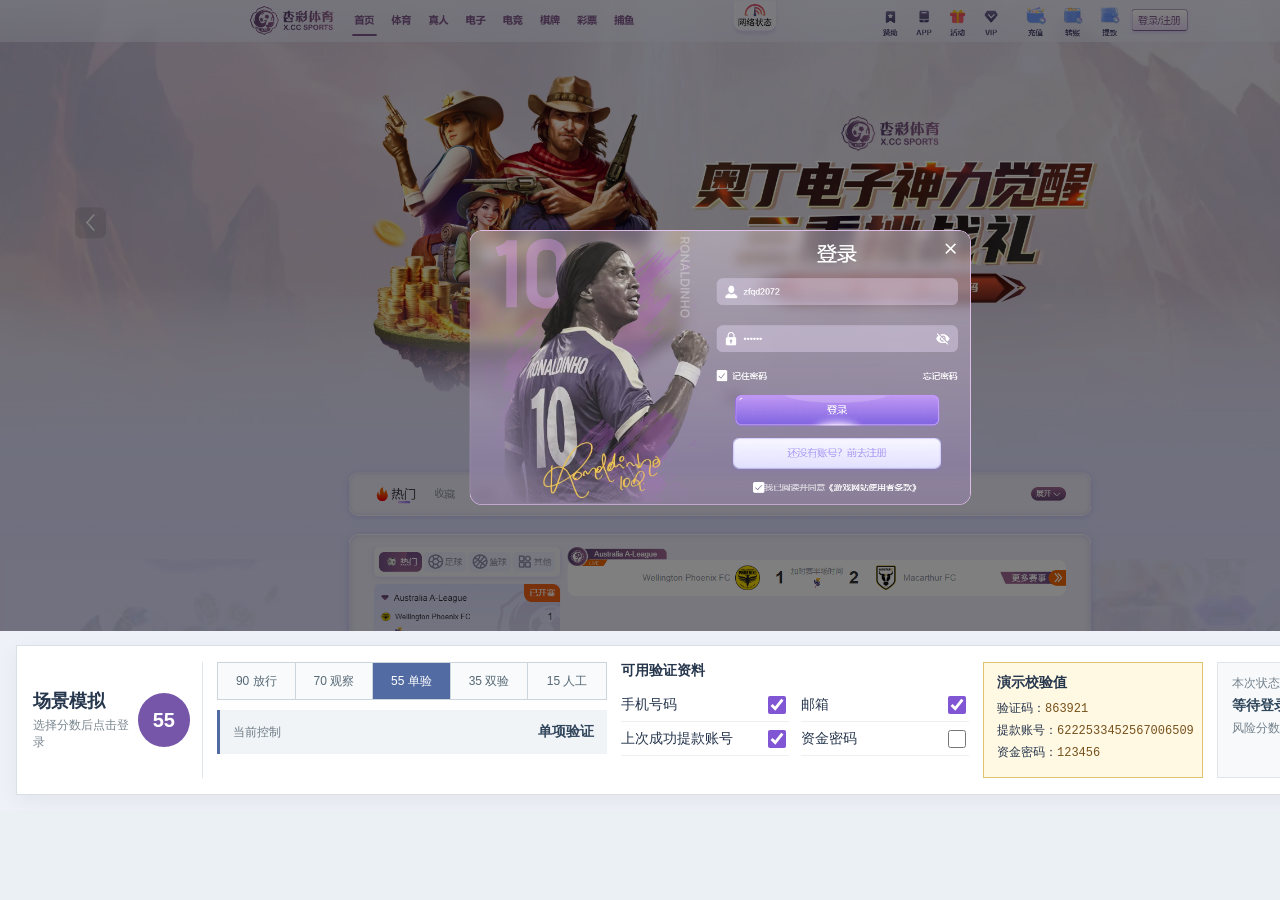
<file: index.html>
<!doctype html>
<html lang="zh-CN">
<head>
  <meta charset="utf-8">
  <meta name="viewport" content="width=device-width, initial-scale=1">
  <meta http-equiv="refresh" content="0; url=cora001.html">
  <title>登录环境风险评分交互原型</title>
  <link rel="stylesheet" href="styles.css">
</head>
<body>
  <header class="topbar">
    <div class="brand-block">
      <div class="brand-mark">杏</div>
      <div>
        <strong>登录环境风险评分</strong>
        <span>前后台交互原型</span>
      </div>
    </div>
    <nav class="view-tabs" aria-label="原型页面">
      <button class="view-tab active" data-view="frontend">前台验证</button>
      <button class="view-tab" data-view="pending">用户账号评分</button>
      <button class="view-tab" data-view="rules">评分规则</button>
    </nav>
    <div class="operator">Cora</div>
  </header>

  <main>
    <section id="frontendView" class="view active">
      <div class="frontend-layout">
        <section class="prototype-stage">
          <div class="site-nav">
            <strong>杏彩体育</strong>
            <span>首页　体育　真人　优惠</span>
          </div>
          <div class="site-content" id="siteContent">
            <div class="login-card" id="loginCard">
              <h2>欢迎登录</h2>
              <label>用户名<input id="username" value="yongson005@as"></label>
              <label>密码<input id="password" type="password" value="123456"></label>
              <button class="primary wide" id="loginBtn">登录</button>
            </div>
            <div class="home-content hidden" id="homeContent">
              <div class="home-heading">欢迎回来</div>
              <div class="home-metrics">
                <div><span>账户余额</span><strong>¥ 28,560.00</strong></div>
                <div><span>可用优惠</span><strong>6 项</strong></div>
                <div><span>站内消息</span><strong>3 条</strong></div>
              </div>
            </div>
          </div>
          <div class="toast hidden" id="toast"></div>
          <div class="modal-mask hidden" id="modalMask">
            <div class="security-modal" id="securityModal" role="dialog" aria-modal="true"></div>
          </div>
        </section>

        <aside class="simulator-panel">
          <div class="panel-title">
            <div>
              <h2>场景模拟</h2>
              <p>选择分数后点击登录</p>
            </div>
            <div class="score-orb" id="scoreOrb">55</div>
          </div>

          <div class="segmented" id="scenarioButtons">
            <button data-score="90">90 放行</button>
            <button data-score="70">70 观察</button>
            <button class="active" data-score="55">55 单验</button>
            <button data-score="35">35 双验</button>
            <button data-score="15">15 人工</button>
          </div>

          <div class="control-summary">
            <span>当前控制</span>
            <strong id="controlAction">单项验证</strong>
          </div>

          <h3>可用验证资料</h3>
          <label class="toggle-row"><span>手机号码</span><input type="checkbox" data-method-toggle="phone" checked></label>
          <label class="toggle-row"><span>邮箱</span><input type="checkbox" data-method-toggle="email" checked></label>
          <label class="toggle-row"><span>上次成功提款账号</span><input type="checkbox" data-method-toggle="withdraw" checked></label>
          <label class="toggle-row"><span>资金密码</span><input type="checkbox" data-method-toggle="fund"></label>

          <div class="demo-values">
            <h3>演示校验值</h3>
            <p>验证码：<code>863921</code></p>
            <p>提款账号：<code>6222533452567006509</code></p>
            <p>资金密码：<code>123456</code></p>
          </div>

          <div class="state-log">
            <span>本次状态</span>
            <strong id="frontState">等待登录</strong>
            <small id="frontStateDetail">风险分数将在登录时生效</small>
          </div>
        </aside>
      </div>
    </section>

    <section id="rulesView" class="view backend-view">
      <div class="page-header">
        <div>
          <h1>登录环境风险评分规则</h1>
          <p>总分从100分开始扣减，累计扣分达到100分后停止，最低为0分</p>
        </div>
        <button class="admin-btn" id="addRuleBtn">＋ 新增规则</button>
      </div>

      <div class="filter-bar">
        <label>规则分类<select id="ruleCategoryFilter"><option value="all">全部</option><option>环境变化</option><option>风险关联</option><option>行为风险</option></select></label>
        <label>状态<select><option>启用</option><option>停用</option></select></label>
        <button class="admin-btn secondary" id="ruleSearchBtn">查询</button>
        <button class="link-btn" id="ruleResetBtn">重置</button>
      </div>

      <div class="table-wrap">
        <table class="admin-table">
          <thead><tr><th>ID</th><th>分类</th><th>判断条件</th><th>扣分</th><th>累计方式</th><th>说明</th><th>状态</th><th>操作</th></tr></thead>
          <tbody id="ruleTableBody"></tbody>
        </table>
      </div>

      <section class="control-section">
        <div class="section-heading">
          <div><h2>风险分数控制区间</h2><p>最终分数只决定验证强度</p></div>
          <button class="admin-btn secondary" id="editBandsBtn">修改区间</button>
        </div>
        <div class="band-grid" id="bandGrid"></div>
      </section>
    </section>

    <section id="pendingView" class="view account-score-view">
      <div class="admin-system-shell">
        <aside class="admin-menu" aria-label="管理后台菜单">
          <div class="admin-menu-title">管理后台</div>
          <ul class="admin-menu-groups">
            <li>＋ 黑名单管理</li>
            <li>＋ 风控管理</li>
            <li>＋ 开发管理</li>
            <li>＋ 网站管理</li>
            <li>＋ 游戏管理</li>
            <li class="expanded">－ 用户管理
              <ul>
                <li>用户信息黑名单</li>
                <li>用户列表</li>
                <li>用户白名单</li>
                <li class="active">用户账号评分</li>
                <li>登录临时冻结</li>
                <li>账号反查</li>
              </ul>
            </li>
            <li>＋ 资金管理</li>
            <li>＋ 配额组管理</li>
          </ul>
        </aside>

        <div class="admin-workspace">
          <div class="admin-breadcrumb">
            <strong>后台管理</strong> - 用户管理 - <span>用户账号评分</span>
            <small>当前操作人：Cora</small>
          </div>

          <div class="account-page-head">
            <div>
              <h1>用户账号评分</h1>
              <p>按会员账号展示最新评分与验证状态，自动或手动更新均保留操作记录</p>
            </div>
            <button class="admin-btn" id="addPendingBtn">＋ 手动添加</button>
          </div>

          <div class="filter-bar pending-filter">
            <label>会员ID／账号<input id="pendingUserFilter" placeholder="输入会员ID或会员账号"></label>
            <label>验证状态<select id="pendingStatusFilter"><option value="all">全部</option><option>正常</option><option>一步验证</option><option>两步验证</option><option>未通过验证</option></select></label>
            <label>添加方式<select id="pendingSourceFilter"><option value="all">全部</option><option>自动添加</option><option>手动添加</option></select></label>
            <label>操作人<input id="pendingOperatorFilter" placeholder="输入操作人"></label>
            <button class="admin-btn secondary" id="pendingSearchBtn">查询</button>
            <button class="link-btn" id="pendingResetBtn">重置</button>
          </div>

          <div class="table-wrap">
            <table class="admin-table account-score-table">
              <thead><tr><th>会员ID</th><th>会员账号</th><th>分数</th><th>添加方式</th><th>验证状态</th><th>备注</th><th>更新时间</th><th>操作人</th><th>操作</th></tr></thead>
              <tbody id="pendingTableBody"></tbody>
            </table>
          </div>

          <div class="table-footer"><span>共 <strong id="accountTotal">0</strong> 条记录</span><span>1　2　3　下一页</span></div>
        </div>
      </div>
    </section>
  </main>

  <div class="dialog-mask hidden" id="dialogMask">
    <div class="admin-dialog" id="adminDialog"></div>
  </div>

  <script src="app.js"></script>
</body>
</html>
</file>
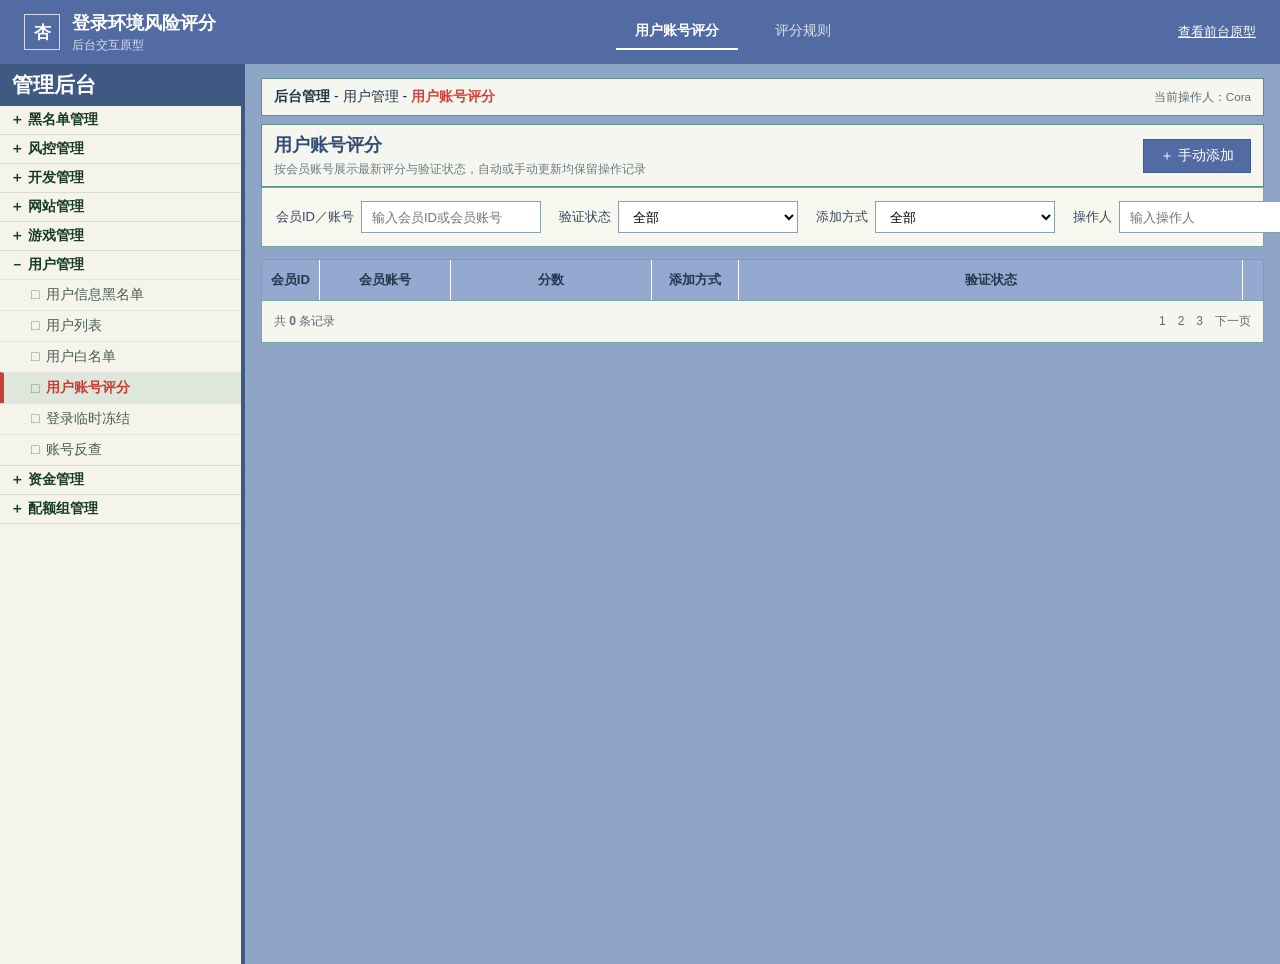
<file: backend.html>
<!doctype html>
<html lang="zh-CN">
<head>
  <meta charset="utf-8">
  <meta name="viewport" content="width=device-width, initial-scale=1">
  <title>后台用户账号评分原型</title>
  <link rel="stylesheet" href="styles.css">
</head>
<body>
  <header class="topbar">
    <div class="brand-block">
      <div class="brand-mark">杏</div>
      <div><strong>登录环境风险评分</strong><span>后台交互原型</span></div>
    </div>
    <nav class="view-tabs" aria-label="后台原型页面">
      <button class="view-tab active" data-view="pending">用户账号评分</button>
      <button class="view-tab" data-view="rules">评分规则</button>
    </nav>
    <a class="prototype-jump" href="frontend.html">查看前台原型</a>
  </header>

  <main>
    <section id="pendingView" class="view account-score-view active">
      <div class="admin-system-shell">
        <aside class="admin-menu" aria-label="管理后台菜单">
          <div class="admin-menu-title">管理后台</div>
          <ul class="admin-menu-groups">
            <li>＋ 黑名单管理</li><li>＋ 风控管理</li><li>＋ 开发管理</li><li>＋ 网站管理</li><li>＋ 游戏管理</li>
            <li class="expanded">－ 用户管理
              <ul><li>用户信息黑名单</li><li>用户列表</li><li>用户白名单</li><li class="active">用户账号评分</li><li>登录临时冻结</li><li>账号反查</li></ul>
            </li>
            <li>＋ 资金管理</li><li>＋ 配额组管理</li>
          </ul>
        </aside>
        <div class="admin-workspace">
          <div class="admin-breadcrumb"><strong>后台管理</strong> - 用户管理 - <span>用户账号评分</span><small>当前操作人：Cora</small></div>
          <div class="account-page-head">
            <div><h1>用户账号评分</h1><p>按会员账号展示最新评分与验证状态，自动或手动更新均保留操作记录</p></div>
            <button class="admin-btn" id="addPendingBtn">＋ 手动添加</button>
          </div>
          <div class="filter-bar pending-filter">
            <label>会员ID／账号<input id="pendingUserFilter" placeholder="输入会员ID或会员账号"></label>
            <label>验证状态<select id="pendingStatusFilter"><option value="all">全部</option><option>正常</option><option>一步验证</option><option>两步验证</option><option>未通过验证</option></select></label>
            <label>添加方式<select id="pendingSourceFilter"><option value="all">全部</option><option>自动添加</option><option>手动添加</option></select></label>
            <label>操作人<input id="pendingOperatorFilter" placeholder="输入操作人"></label>
            <button class="admin-btn secondary" id="pendingSearchBtn">查询</button><button class="link-btn" id="pendingResetBtn">重置</button>
          </div>
          <div class="table-wrap">
            <table class="admin-table account-score-table">
              <thead><tr><th>会员ID</th><th>会员账号</th><th>分数</th><th>添加方式</th><th>验证状态</th><th>备注</th><th>更新时间</th><th>操作人</th><th>操作</th></tr></thead>
              <tbody id="pendingTableBody"></tbody>
            </table>
          </div>
          <div class="table-footer"><span>共 <strong id="accountTotal">0</strong> 条记录</span><span>1　2　3　下一页</span></div>
        </div>
      </div>
    </section>

    <section id="rulesView" class="view backend-view">
      <div class="page-header">
        <div><h1>登录环境风险评分规则</h1><p>总分从100分开始扣减，累计扣分达到100分后停止，最低为0分</p></div>
        <button class="admin-btn" id="addRuleBtn">＋ 新增规则</button>
      </div>
      <div class="filter-bar">
        <label>规则分类<select id="ruleCategoryFilter"><option value="all">全部</option><option>环境变化</option><option>风险关联</option><option>行为风险</option></select></label>
        <label>状态<select><option>启用</option><option>停用</option></select></label>
        <button class="admin-btn secondary" id="ruleSearchBtn">查询</button><button class="link-btn" id="ruleResetBtn">重置</button>
      </div>
      <div class="table-wrap"><table class="admin-table"><thead><tr><th>ID</th><th>分类</th><th>判断条件</th><th>扣分</th><th>累计方式</th><th>说明</th><th>状态</th><th>操作</th></tr></thead><tbody id="ruleTableBody"></tbody></table></div>
      <section class="control-section">
        <div class="section-heading"><div><h2>风险分数控制区间</h2><p>最终分数只决定验证强度</p></div><button class="admin-btn secondary" id="editBandsBtn">修改区间</button></div>
        <div class="band-grid" id="bandGrid"></div>
      </section>
    </section>
  </main>

  <div class="dialog-mask hidden" id="dialogMask"><div class="admin-dialog" id="adminDialog"></div></div>
  <script src="app.js"></script>
</body>
</html>
</file>
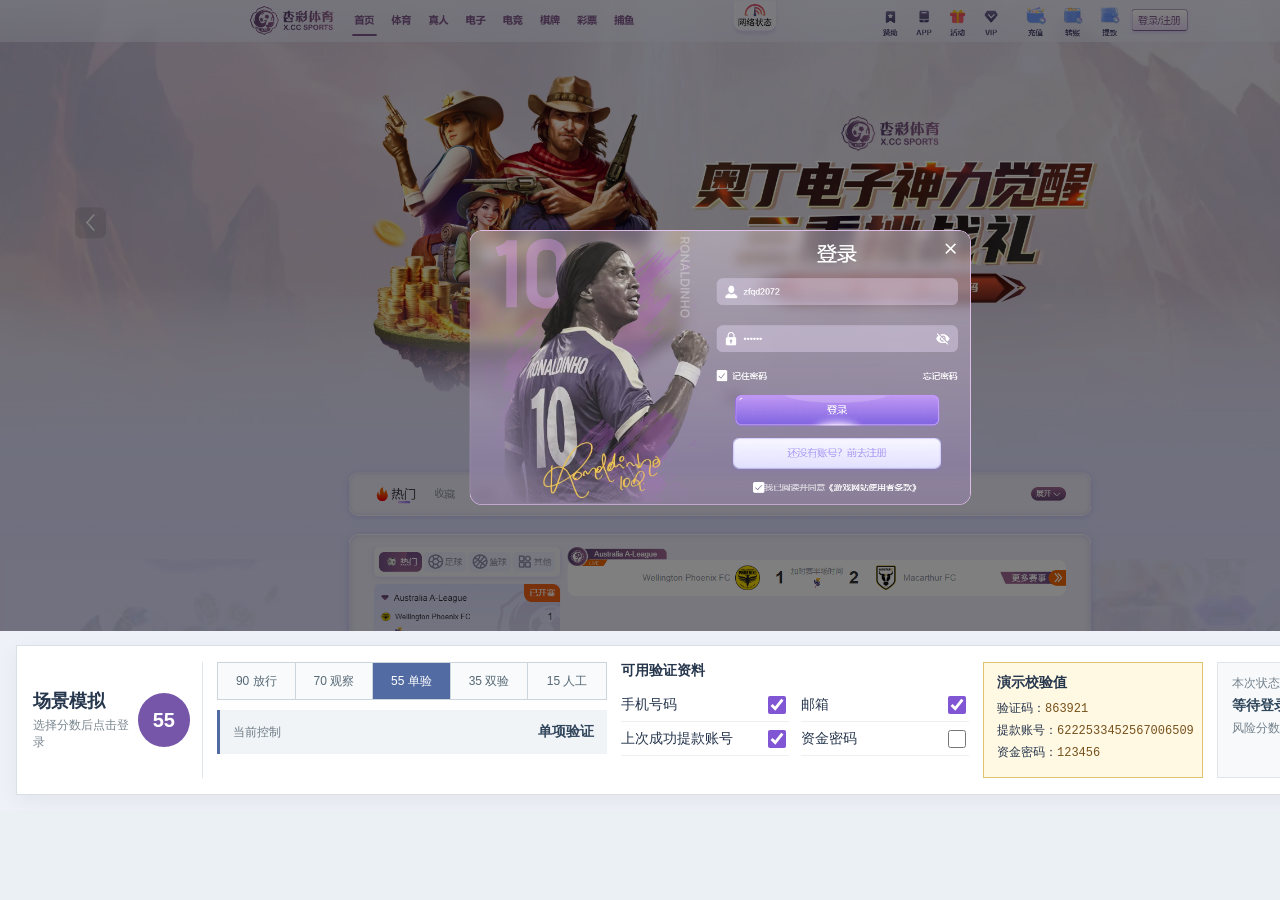
<file: cora001.html>
<!doctype html>
<html lang="zh-CN">
<head>
  <meta charset="utf-8">
  <meta name="viewport" content="width=device-width, initial-scale=1">
  <meta http-equiv="Cache-Control" content="no-cache, no-store, must-revalidate">
  <meta http-equiv="Pragma" content="no-cache">
  <meta http-equiv="Expires" content="0">
  <title>前台登录环境验证原型</title>
  <link rel="preload" href="assets/cora001-home.png?v=20261117-3" as="image">
  <link rel="preload" href="assets/cora001-home-authenticated.png?v=20261117-9" as="image">
  <link rel="stylesheet" href="styles.css?v=20261117-10">
</head>
<body class="frontend-body">
  <main class="frontend-main">
    <section id="frontendView" class="view active">
      <div class="frontend-stack">
        <section class="prototype-stage">
          <div class="prototype-canvas" id="siteContent">
            <img id="prototypeBackground" src="assets/cora001-login.png" alt="杏彩体育登录页面">
            <button class="screen-hotspot login-submit-hotspot" id="loginBtn" aria-label="登录" title="登录"></button>
            <button class="screen-hotspot login-close-hotspot" id="loginCloseBtn" aria-label="关闭登录弹框" title="关闭登录弹框"></button>
          </div>
          <div class="toast hidden" id="toast"></div>
          <div class="modal-mask hidden" id="modalMask"><div class="security-modal" id="securityModal" role="dialog" aria-modal="true" aria-live="assertive"></div></div>
        </section>

        <aside class="simulator-panel horizontal-simulator">
          <div class="simulator-block panel-title">
            <div><h2>场景模拟</h2><p>选择分数后点击登录</p></div>
            <div class="score-orb" id="scoreOrb">55</div>
          </div>
          <div class="simulator-block scenario-block">
            <div class="segmented" id="scenarioButtons">
              <button data-score="90">90 放行</button><button data-score="70">70 观察</button><button class="active" data-score="55">55 单验</button><button data-score="35">35 双验</button><button data-score="15">15 人工</button>
            </div>
            <div class="control-summary"><span>当前控制</span><strong id="controlAction">单项验证</strong></div>
          </div>
          <div class="simulator-block method-block">
            <h3>可用验证资料</h3>
            <div class="toggle-grid">
              <label class="toggle-row"><span>手机号码</span><input type="checkbox" data-method-toggle="phone" checked></label>
              <label class="toggle-row"><span>邮箱</span><input type="checkbox" data-method-toggle="email" checked></label>
              <label class="toggle-row"><span>上次成功提款账号</span><input type="checkbox" data-method-toggle="withdraw" checked></label>
              <label class="toggle-row"><span>资金密码</span><input type="checkbox" data-method-toggle="fund"></label>
            </div>
          </div>
          <div class="simulator-block demo-values"><h3>演示校验值</h3><p>验证码：<code>863921</code></p><p>提款账号：<code>6222533452567006509</code></p><p>资金密码：<code>123456</code></p></div>
          <div class="simulator-block state-log"><span>本次状态</span><strong id="frontState">等待登录</strong><small id="frontStateDetail">风险分数将在登录时生效</small></div>
        </aside>
      </div>
    </section>
  </main>
  <script src="app.js?v=20261117-12"></script>
</body>
</html>
</file>
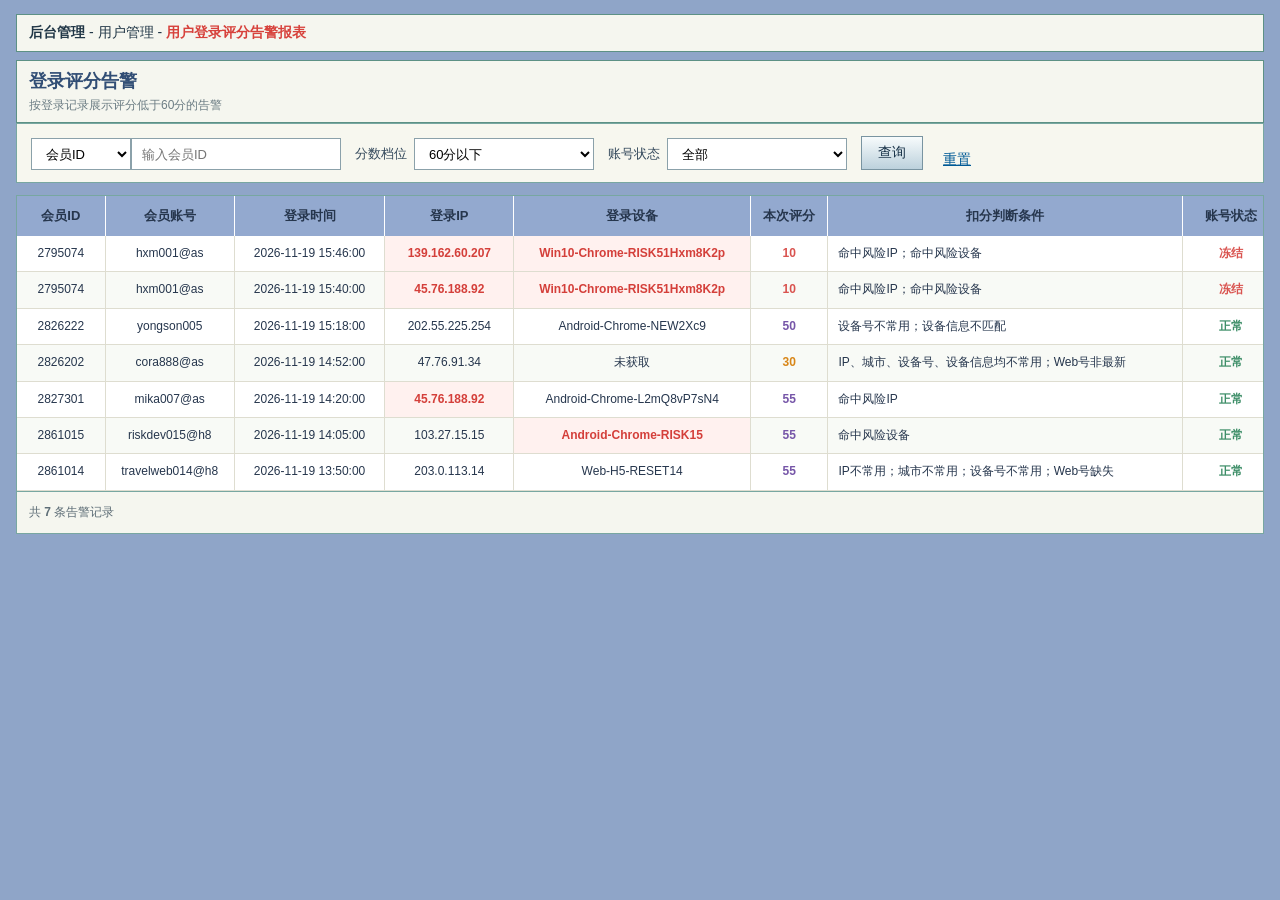
<file: cora001b-alerts.html>
<!doctype html>
<html lang="zh-CN">
<head>
  <meta charset="utf-8">
  <meta name="viewport" content="width=device-width, initial-scale=1">
  <meta http-equiv="Cache-Control" content="no-cache, no-store, must-revalidate">
  <title>登录评分告警（只读）</title>
  <link rel="stylesheet" id="prototypeStyles">
  <script>document.getElementById('prototypeStyles').href = `styles.css?t=${Date.now()}`;</script>
</head>
<body data-readonly-alerts>
  <main>
    <section class="view account-score-view active">
      <div class="admin-system-shell">
        <div class="admin-workspace">
          <div class="admin-breadcrumb"><strong>后台管理</strong> - 用户管理 - <span>用户登录评分告警报表</span></div>
          <div class="admin-tab-panel active" id="alertsPanel">
            <div class="account-page-head">
              <div><h1>登录评分告警</h1><p>按登录记录展示评分低于60分的告警</p></div>
            </div>
            <div class="filter-bar login-alert-filter">
              <label><select id="loginAlertSearchType" aria-label="告警查询字段"><option value="memberId">会员ID</option><option value="user">会员账号</option><option value="ip">登录IP</option><option value="device">登录设备</option></select><input id="loginAlertKeyword" placeholder="输入会员ID"></label>
              <label><span>分数档位</span><select id="loginAlertScoreTier"><option value="all">60分以下</option><option value="40-59">40至59分</option><option value="20-39">20至39分</option><option value="0-19">0至19分</option></select></label>
              <label><span>账号状态</span><select id="loginAlertAccountStatus"><option value="all">全部</option><option value="正常">正常</option><option value="冻结">冻结</option></select></label>
              <button class="admin-btn secondary" id="loginAlertSearchBtn">查询</button><button class="link-btn" id="loginAlertResetBtn">重置</button>
            </div>
            <div class="table-wrap">
              <table class="admin-table login-alert-table">
                <thead><tr><th>会员ID</th><th>会员账号</th><th>登录时间</th><th>登录IP</th><th>登录设备</th><th>本次评分</th><th>扣分判断条件</th><th>账号状态</th><th>查看</th></tr></thead>
                <tbody id="loginAlertTableBody"></tbody>
              </table>
            </div>
            <div class="table-footer"><span>共 <strong id="loginAlertTotal">0</strong> 条告警记录</span></div>
          </div>
        </div>
      </div>
    </section>
  </main>
  <div class="dialog-mask hidden" id="dialogMask"><div class="admin-dialog" id="adminDialog"></div></div>
  <script>
    const runtimeScript = document.createElement('script');
    runtimeScript.src = `app.js?t=${Date.now()}`;
    document.body.appendChild(runtimeScript);
  </script>
</body>
</html>
</file>
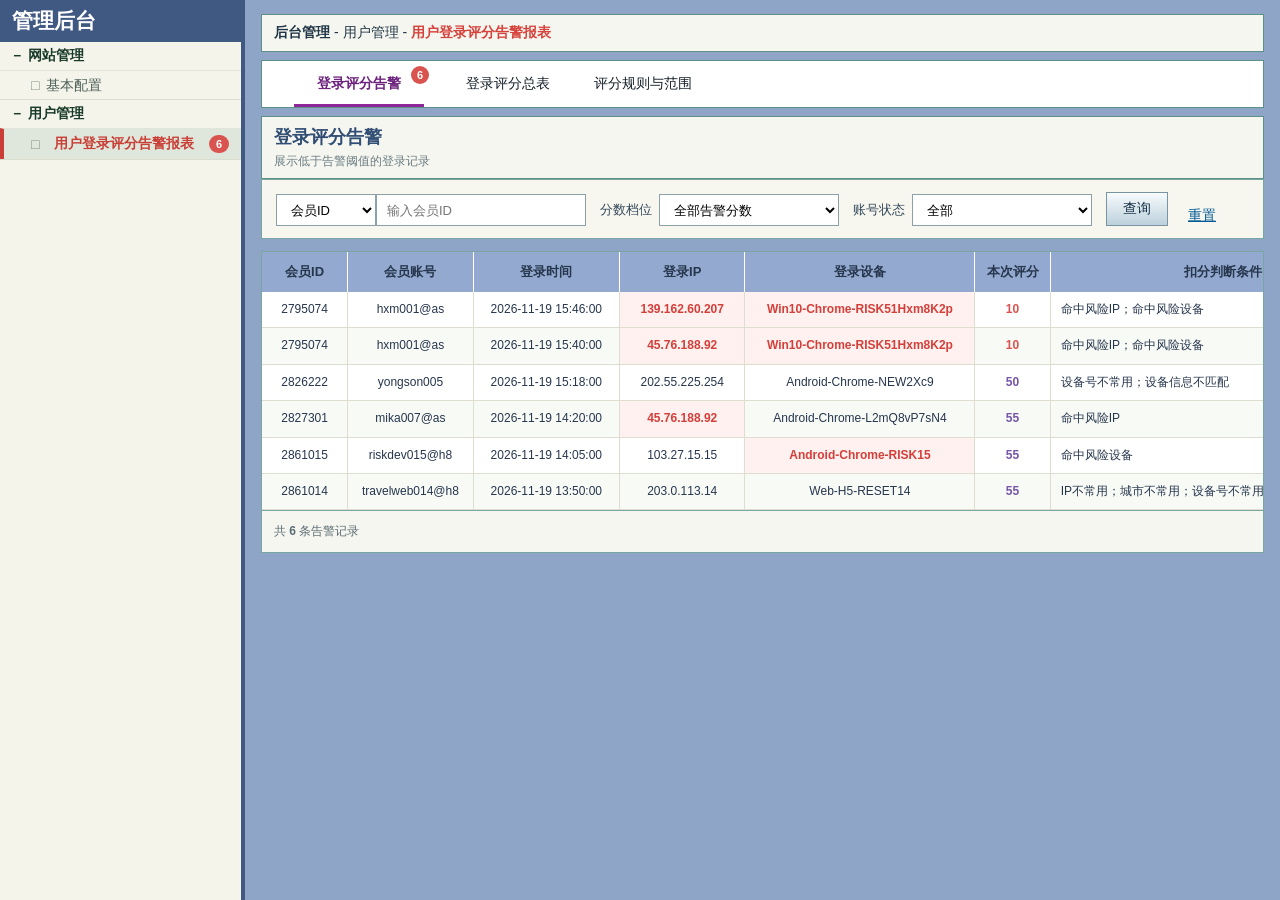
<file: cora001b-monitor.html>
<!doctype html>
<html lang="zh-CN">
<head>
  <meta charset="utf-8">
  <meta name="viewport" content="width=device-width, initial-scale=1">
  <title>用户登录评分告警报表</title>
  <link rel="stylesheet" id="prototypeStyles">
  <script>document.getElementById('prototypeStyles').href = `styles.css?t=${Date.now()}`;</script>
</head>
<body data-readonly-alerts data-alert-monitor>
  <main>
    <section class="view account-score-view active">
      <div class="admin-system-shell">
        <aside class="admin-menu" aria-label="管理后台菜单">
          <div class="admin-menu-title">管理后台</div>
          <ul class="admin-menu-groups">
            <li class="menu-expandable" id="websiteManagementMenu">－ 网站管理<ul class="website-submenu"><li id="basicConfigMenu">基本配置</li></ul></li>
            <li class="expanded">－ 用户管理
              <ul><li class="active" id="accountScoreMenu">用户登录评分告警报表<span class="menu-count-badge" id="accountAlertBadge" hidden>0</span></li></ul>
            </li>
          </ul>
        </aside>
        <div class="admin-workspace">
          <div class="admin-feature" id="scoreFeature">
          <div class="admin-breadcrumb"><strong>后台管理</strong> - 用户管理 - <span>用户登录评分告警报表</span></div>
          <nav class="admin-page-tabs" aria-label="登录告警后台">
            <button class="admin-page-tab active" data-admin-tab="alerts">登录评分告警<span class="tab-count-badge" id="loginAlertTabBadge" hidden>0</span></button>
            <button class="admin-page-tab" data-admin-tab="records">登录评分总表</button>
            <button class="admin-page-tab" data-admin-tab="rules">评分规则与范围</button>
          </nav>

          <div class="admin-tab-panel active" id="alertsPanel">
            <div class="account-page-head"><div><h1>登录评分告警</h1><p>展示低于告警阈值的登录记录</p></div></div>
            <div class="filter-bar login-alert-filter">
              <label><select id="loginAlertSearchType" aria-label="告警查询字段"><option value="memberId">会员ID</option><option value="user">会员账号</option><option value="ip">登录IP</option><option value="device">登录设备</option></select><input id="loginAlertKeyword" placeholder="输入会员ID"></label>
              <label><span>分数档位</span><select id="loginAlertScoreTier"><option value="all">全部告警分数</option><option value="40-59">40至59分</option><option value="20-39">20至39分</option><option value="0-19">0至19分</option></select></label>
              <label><span>账号状态</span><select id="loginAlertAccountStatus"><option value="all">全部</option><option value="正常">正常</option><option value="冻结">冻结</option></select></label>
              <button class="admin-btn secondary" id="loginAlertSearchBtn">查询</button><button class="link-btn" id="loginAlertResetBtn">重置</button>
            </div>
            <div class="table-wrap"><table class="admin-table login-alert-table"><thead><tr><th>会员ID</th><th>会员账号</th><th>登录时间</th><th>登录IP</th><th>登录设备</th><th>本次评分</th><th>扣分判断条件</th><th>账号状态</th><th>备注</th><th>操作</th></tr></thead><tbody id="loginAlertTableBody"></tbody></table></div>
            <div class="table-footer"><span>共 <strong id="loginAlertTotal">0</strong> 条告警记录</span></div>
          </div>

          <div class="admin-tab-panel" id="recordsPanel">
            <div class="account-page-head scoring-settings-head">
              <div><h1>登录评分总表</h1><p>每次登录独立评分，按登录记录查看</p></div>
              <div class="risk-quick-group">
                <button class="risk-count-quick" id="riskIpListBtn">风险IP共<strong id="riskIpListCount">0</strong>条</button>
                <button class="risk-count-quick" id="riskDeviceListBtn">风险设备共<strong id="riskDeviceListCount">0</strong>条</button>
              </div>
            </div>
            <div class="filter-bar login-alert-filter">
              <label><select id="scoreRecordSearchType" aria-label="评分记录查询字段"><option value="memberId">会员ID</option><option value="user">会员账号</option><option value="ip">登录IP</option><option value="device">登录设备</option></select><input id="scoreRecordKeyword" placeholder="输入会员ID"></label>
              <label><span>评分结果</span><select id="scoreRecordTier"><option value="all">全部</option><option value="80-100">80至100分</option><option value="60-79">60至79分</option><option value="40-59">40至59分</option><option value="20-39">20至39分</option><option value="0-19">0至19分</option></select></label>
              <label><span>账号状态</span><select id="scoreRecordAccountStatus"><option value="all">全部</option><option value="正常">正常</option><option value="冻结">冻结</option></select></label>
              <div class="login-time-range" role="group" aria-label="登录时间范围"><span>登录时间</span><input type="datetime-local" step="1" id="scoreRecordLoginStart" aria-label="登录开始时间"><span>至</span><input type="datetime-local" step="1" id="scoreRecordLoginEnd" aria-label="登录结束时间"></div>
              <button class="admin-btn secondary" id="scoreRecordSearchBtn">查询</button><button class="link-btn" id="scoreRecordResetBtn">重置</button><span id="scoreRecordRiskScope" hidden></span>
            </div>
            <div class="table-wrap"><table class="admin-table login-alert-table"><thead><tr><th>会员ID</th><th>会员账号</th><th>登录时间</th><th>登录IP</th><th>登录设备</th><th>本次评分</th><th>扣分判断条件</th><th>账号状态</th><th>备注</th><th>操作</th></tr></thead><tbody id="scoreRecordTableBody"></tbody></table></div>
            <div class="table-footer"><span>共 <strong id="scoreRecordTotal">0</strong> 条评分记录</span></div>
          </div>

          <div class="admin-tab-panel" id="rulesPanel">
            <div class="account-page-head scoring-settings-head">
              <div><h1>评分规则与范围</h1><p>登录评分范围：<strong id="loginScoreScopeSummary">指定代理线（未配置，不评分）</strong></p></div>
              <div class="account-head-actions">
                <button class="admin-btn secondary" id="loginScoreScopeBtn">配置登录评分范围</button>
                <button class="admin-btn" id="ruleSettingsBtn">规则设置</button>
              </div>
            </div>
            <div class="table-wrap"><table class="admin-table monitor-rule-table"><thead><tr><th>ID</th><th>判断条件</th><th>扣分</th><th>累计方式</th><th>说明</th></tr></thead><tbody id="ruleTableBody"></tbody></table></div>
          </div>
          </div>

          <div class="admin-feature hidden" id="basicConfigFeature">
            <div class="admin-breadcrumb"><strong>后台管理</strong> - 网站管理 - <span>基本配置</span><small>当前操作人：Cora</small></div>
            <div class="basic-config-toolbar">
              <div class="basic-config-actions"><button class="admin-btn secondary" id="refreshConfigBtn">刷新配置</button><button class="admin-btn secondary" id="addConfigBtn">增加配置项</button><button class="admin-btn secondary">基本配置列表</button></div>
              <div class="basic-config-filters"><label>编码：<select><option>全部</option></select></label><label>系统名称：<input id="configSystemFilter" placeholder="全部"></label><label>配置标题：<input id="configTitleFilter" placeholder="全部"></label><button class="admin-btn secondary" id="configSearchBtn">开始查询</button></div>
            </div>
            <div class="config-location">当前菜单位置：<strong>基本配置</strong>　&gt;　风险评分配置</div>
            <div class="table-wrap config-list-wrap"><table class="admin-table config-list-table"><thead><tr><th>编号</th><th>系统名称</th><th>配置标题</th><th>基础配置</th><th>恒行3</th><th>亚体</th><th>启航</th><th>默认值</th><th>状态</th><th>操作</th></tr></thead><tbody id="basicConfigTableBody">
              <tr data-config-row data-config-system="risk_score_alert_tgid" data-config-title="风险评分提醒tgid"><td>5688</td><td>risk_score_alert_tgid</td><td>风险评分提醒tgid</td><td id="riskTgidBaseValue">—</td><td class="inherit-text">继承</td><td class="inherit-text">继承</td><td class="inherit-text">继承</td><td id="riskTgidDefaultValue">—</td><td class="status-enabled" id="riskTgidStatus">启用</td><td><button class="table-link" id="setRiskTgidBtn">设置</button><button class="table-link" id="editRiskTgidBtn">修改</button><button class="table-link">删除</button><button class="table-link" id="toggleRiskTgidBtn">设为禁用</button></td></tr>
              <tr data-config-row data-config-system="common_ip_rule" data-config-title="常用IP判定配置"><td>5689</td><td>common_ip_rule</td><td>常用IP判定配置</td><td id="commonIpBaseValue">30,2,90</td><td class="inherit-text">继承</td><td class="inherit-text">继承</td><td class="inherit-text">继承</td><td id="commonIpDefaultValue">30,2,90</td><td class="status-enabled" id="commonIpStatus">启用</td><td><button class="table-link" id="setCommonIpBtn">设置</button><button class="table-link" id="editCommonIpBtn">修改</button><button class="table-link">删除</button><button class="table-link" id="toggleCommonIpBtn">设为禁用</button></td></tr>
              <tr data-config-row data-config-system="common_device_rule" data-config-title="常用设备判定配置"><td>5690</td><td>common_device_rule</td><td>常用设备判定配置</td><td id="commonDeviceBaseValue">180,2,180</td><td class="inherit-text">继承</td><td class="inherit-text">继承</td><td class="inherit-text">继承</td><td id="commonDeviceDefaultValue">180,2,180</td><td class="status-enabled" id="commonDeviceStatus">启用</td><td><button class="table-link" id="setCommonDeviceBtn">设置</button><button class="table-link" id="editCommonDeviceBtn">修改</button><button class="table-link">删除</button><button class="table-link" id="toggleCommonDeviceBtn">设为禁用</button></td></tr>
              <tr data-config-row data-config-system="common_city_rule" data-config-title="常用地判定配置"><td>5693</td><td>common_city_rule</td><td>常用地判定配置</td><td><span id="commonCityBaseValue">90,5,180</span></td><td class="inherit-text">继承</td><td class="inherit-text">继承</td><td class="inherit-text">继承</td><td id="commonCityDefaultValue">90,5,180</td><td class="status-enabled" id="commonCityStatus">启用</td><td><button class="table-link" id="setCommonCityBtn">设置</button><button class="table-link" id="editCommonCityBtn">修改</button><button class="table-link" id="toggleCommonCityBtn">设为禁用</button></td></tr>
              <tr data-config-row data-config-system="risk_ip_rule" data-config-title="风险IP判定配置"><td>5691</td><td>risk_ip_rule</td><td>风险IP判定配置</td><td id="riskIpRuleBaseValue">30,21,90</td><td class="inherit-text">继承</td><td class="inherit-text">继承</td><td class="inherit-text">继承</td><td id="riskIpRuleDefaultValue">30,21,90</td><td class="status-enabled" id="riskIpRuleStatus">启用</td><td><button class="table-link" id="setRiskIpRuleBtn">设置</button><button class="table-link" id="editRiskIpRuleBtn">修改</button><button class="table-link">删除</button><button class="table-link" id="toggleRiskIpRuleBtn">设为禁用</button></td></tr>
              <tr data-config-row data-config-system="risk_device_rule" data-config-title="风险设备判定配置"><td>5692</td><td>risk_device_rule</td><td>风险设备判定配置</td><td id="riskDeviceRuleBaseValue">30,6,180</td><td class="inherit-text">继承</td><td class="inherit-text">继承</td><td class="inherit-text">继承</td><td id="riskDeviceRuleDefaultValue">30,6,180</td><td class="status-enabled" id="riskDeviceRuleStatus">启用</td><td><button class="table-link" id="setRiskDeviceRuleBtn">设置</button><button class="table-link" id="editRiskDeviceRuleBtn">修改</button><button class="table-link">删除</button><button class="table-link" id="toggleRiskDeviceRuleBtn">设为禁用</button></td></tr>
            </tbody></table></div>
          </div>
        </div>
      </div>
    </section>
  </main>
  <div class="dialog-mask hidden" id="dialogMask"><div class="admin-dialog" id="adminDialog"></div></div>
  <script>
    const runtimeScript = document.createElement('script');
    runtimeScript.src = `app.js?t=${Date.now()}`;
    document.body.appendChild(runtimeScript);
  </script>
</body>
</html>
</file>
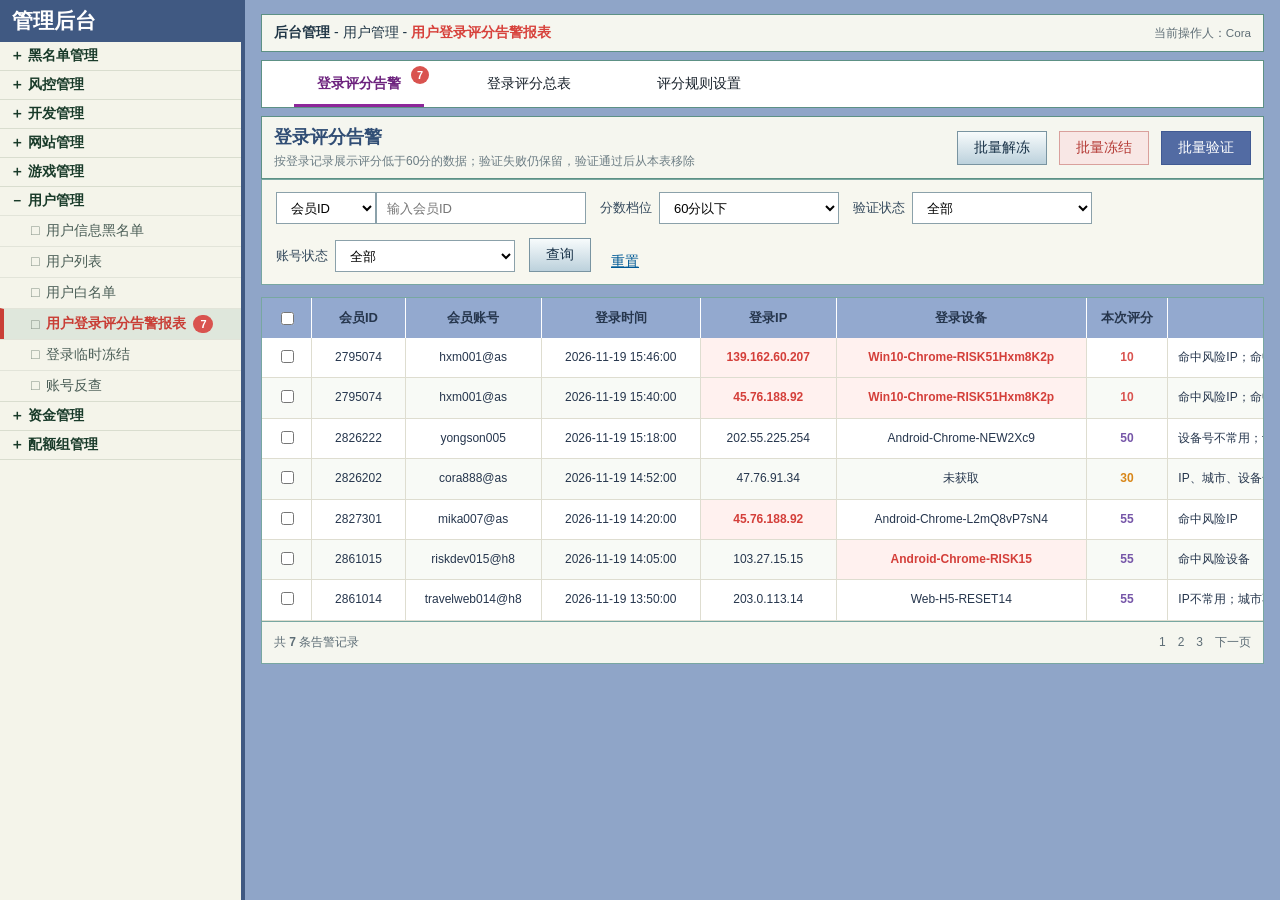
<file: cora001b.html>
<!doctype html>
<html lang="zh-CN">
<head>
  <meta charset="utf-8">
  <meta name="viewport" content="width=device-width, initial-scale=1">
  <meta http-equiv="Cache-Control" content="no-cache, no-store, must-revalidate">
  <title>用户登录评分告警报表</title>
  <link rel="stylesheet" id="prototypeStyles">
  <script>document.getElementById('prototypeStyles').href = `styles.css?t=${Date.now()}`;</script>
</head>
<body>
  <main>
    <section class="view account-score-view active">
      <div class="admin-system-shell">
        <aside class="admin-menu" aria-label="管理后台菜单">
          <div class="admin-menu-title">管理后台</div>
          <ul class="admin-menu-groups">
            <li>＋ 黑名单管理</li><li>＋ 风控管理</li><li>＋ 开发管理</li>
            <li class="menu-expandable" id="websiteManagementMenu">＋ 网站管理<ul class="website-submenu hidden"><li id="basicConfigMenu">基本配置</li></ul></li>
            <li>＋ 游戏管理</li>
            <li class="expanded">－ 用户管理
              <ul><li>用户信息黑名单</li><li>用户列表</li><li>用户白名单</li><li class="active" id="accountScoreMenu">用户登录评分告警报表<span class="menu-count-badge" id="accountAlertBadge">0</span></li><li>登录临时冻结</li><li>账号反查</li></ul>
            </li>
            <li>＋ 资金管理</li><li>＋ 配额组管理</li>
          </ul>
        </aside>
        <div class="admin-workspace">
          <div class="admin-feature" id="scoreFeature">
          <div class="admin-breadcrumb"><strong>后台管理</strong> - 用户管理 - <span>用户登录评分告警报表</span><small>当前操作人：Cora</small></div>
          <nav class="admin-page-tabs" aria-label="用户登录评分告警报表功能">
            <button class="admin-page-tab active" data-admin-tab="alerts">登录评分告警<span class="tab-count-badge" id="loginAlertTabBadge">0</span></button>
            <button class="admin-page-tab" data-admin-tab="records">登录评分总表</button>
            <button class="admin-page-tab" data-admin-tab="rules">评分规则设置</button>
          </nav>

          <div class="admin-tab-panel" id="recordsPanel">
            <div class="account-page-head">
              <div><h1>登录评分总表</h1><p>每次登录请求独立从100分扣减；命中风险IP或风险设备固定扣45分并进入告警</p></div>
              <div class="account-head-actions">
                <div class="risk-quick-group">
                  <button class="risk-count-quick" id="riskIpListBtn">风险IP共<strong id="riskIpListCount">0</strong>条</button>
                  <button class="risk-count-quick" id="riskDeviceListBtn">风险设备共<strong id="riskDeviceListCount">0</strong>条</button>
                </div>
                <button class="admin-btn" id="scoreRecordBatchVerifyBtn">批量验证</button>
              </div>
            </div>
            <div class="filter-bar login-alert-filter">
              <label><select id="scoreRecordSearchType" aria-label="评分记录查询字段"><option value="memberId">会员ID</option><option value="user">会员账号</option><option value="ip">登录IP</option><option value="device">登录设备</option></select><input id="scoreRecordKeyword" placeholder="输入会员ID"></label>
              <label><span>评分结果</span><select id="scoreRecordTier"><option value="all">全部</option><option value="80-100">80至100分</option><option value="60-79">60至79分</option><option value="40-59">40至59分</option><option value="20-39">20至39分</option><option value="0-19">0至19分</option></select></label>
              <label><span>验证状态</span><select id="scoreRecordStatus"><option value="all">全部</option><option value="正常">正常</option><option value="验证通过">验证通过</option><option value="验证失败">验证失败</option><option value="待验证">待验证</option></select></label>
              <label><span>账号状态</span><select id="scoreRecordAccountStatus"><option value="all">全部</option><option value="正常">正常</option><option value="冻结">冻结</option></select></label>
              <label class="login-time-range"><span>登录时间</span><input type="datetime-local" step="1" id="scoreRecordLoginStart" aria-label="登录开始时间"><em>至</em><input type="datetime-local" step="1" id="scoreRecordLoginEnd" aria-label="登录结束时间"></label>
              <button class="admin-btn secondary" id="scoreRecordSearchBtn">查询</button><button class="link-btn" id="scoreRecordResetBtn">重置</button>
            </div>
            <div class="table-wrap"><table class="admin-table score-record-table"><thead><tr><th><input type="checkbox" id="selectAllScoreRecords" aria-label="全选可验证评分记录"></th><th>会员ID</th><th>会员账号</th><th>登录时间</th><th>登录IP</th><th>登录设备</th><th>本次评分</th><th>扣分判断条件</th><th>验证状态</th><th>账号状态</th><th>备注</th><th>操作</th></tr></thead><tbody id="scoreRecordTableBody"></tbody></table></div>
            <div class="table-footer"><span>共 <strong id="scoreRecordTotal">0</strong> 条评分记录</span><span>1　2　3　下一页</span></div>
          </div>

          <div class="admin-tab-panel active" id="alertsPanel">
            <div class="account-page-head">
              <div><h1>登录评分告警</h1><p>按登录记录展示评分低于60分的数据；验证失败仍保留，验证通过后从本表移除</p></div>
              <div class="account-head-actions"><button class="admin-btn secondary" id="loginAlertBatchUnfreezeBtn">批量解冻</button><button class="admin-btn danger" id="loginAlertBatchFreezeBtn">批量冻结</button><button class="admin-btn" id="loginAlertBatchVerifyBtn">批量验证</button></div>
            </div>
            <div class="filter-bar login-alert-filter">
              <label><select id="loginAlertSearchType" aria-label="告警查询字段"><option value="memberId">会员ID</option><option value="user">会员账号</option><option value="ip">登录IP</option><option value="device">登录设备</option></select><input id="loginAlertKeyword" placeholder="输入会员ID"></label>
              <label><span>分数档位</span><select id="loginAlertScoreTier"><option value="all">60分以下</option><option value="40-59">40至59分</option><option value="20-39">20至39分</option><option value="0-19">0至19分</option></select></label>
              <label><span>验证状态</span><select id="loginAlertStatus"><option value="all">全部</option><option value="待处理">待处理</option><option value="验证失败">验证失败</option></select></label>
              <label><span>账号状态</span><select id="loginAlertAccountStatus"><option value="all">全部</option><option value="正常">正常</option><option value="冻结">冻结</option></select></label>
              <button class="admin-btn secondary" id="loginAlertSearchBtn">查询</button><button class="link-btn" id="loginAlertResetBtn">重置</button>
            </div>
            <div class="table-wrap"><table class="admin-table login-alert-table"><thead><tr><th><input type="checkbox" id="selectAllLoginAlerts" aria-label="全选告警"></th><th>会员ID</th><th>会员账号</th><th>登录时间</th><th>登录IP</th><th>登录设备</th><th>本次评分</th><th>扣分判断条件</th><th>建议动作</th><th>备注</th><th>验证状态</th><th>账号状态</th><th>操作</th></tr></thead><tbody id="loginAlertTableBody"></tbody></table></div>
            <div class="table-footer"><span>共 <strong id="loginAlertTotal">0</strong> 条告警记录</span><span>1　2　3　下一页</span></div>
          </div>

          <div class="admin-tab-panel" id="rulesPanel">
            <div class="account-page-head scoring-settings-head">
              <div><h1>评分规则设置</h1><p>命中哪项就扣哪项；风险项可继续扣至最低0分</p><p>登录评分范围：<strong id="loginScoreScopeSummary">指定代理线（未配置，不评分）</strong></p></div>
              <div class="account-head-actions"><button class="admin-btn secondary" id="loginScoreScopeBtn">登录评分范围</button><button class="admin-btn" id="ruleSettingsBtn">规则设置</button></div>
            </div>
            <div class="table-wrap"><table class="admin-table"><thead><tr><th>ID</th><th>判断条件</th><th>扣分</th><th>累计方式</th><th>说明</th></tr></thead><tbody id="ruleTableBody"></tbody></table></div>
          </div>
          </div>

          <div class="admin-feature hidden" id="basicConfigFeature">
            <div class="admin-breadcrumb"><strong>后台管理</strong> - 网站管理 - <span>基本配置</span><small>当前操作人：Cora</small></div>
            <div class="basic-config-toolbar">
              <div class="basic-config-actions"><button class="admin-btn secondary" id="refreshConfigBtn">刷新配置</button><button class="admin-btn secondary" id="addConfigBtn">增加配置项</button><button class="admin-btn secondary">基本配置列表</button></div>
              <div class="basic-config-filters"><label>编码：<select><option>全部</option></select></label><label>系统名称：<input id="configSystemFilter" placeholder="全部"></label><label>配置标题：<input id="configTitleFilter" placeholder="全部"></label><button class="admin-btn secondary" id="configSearchBtn">开始查询</button></div>
            </div>
            <div class="config-location">当前菜单位置：<strong>基本配置</strong>　&gt;　风险评分配置</div>
            <div class="table-wrap config-list-wrap"><table class="admin-table config-list-table"><thead><tr><th>编号</th><th>系统名称</th><th>配置标题</th><th>基础配置</th><th>恒行3</th><th>亚体</th><th>启航</th><th>默认值</th><th>状态</th><th>操作</th></tr></thead><tbody id="basicConfigTableBody">
              <tr data-config-row data-config-system="risk_score_alert_tgid" data-config-title="风险评分提醒tgid"><td>5688</td><td>risk_score_alert_tgid</td><td>风险评分提醒tgid</td><td id="riskTgidBaseValue">—</td><td class="inherit-text">继承</td><td class="inherit-text">继承</td><td class="inherit-text">继承</td><td id="riskTgidDefaultValue">—</td><td class="status-enabled" id="riskTgidStatus">启用</td><td><button class="table-link" id="setRiskTgidBtn">设置</button><button class="table-link" id="editRiskTgidBtn">修改</button><button class="table-link">删除</button><button class="table-link" id="toggleRiskTgidBtn">设为禁用</button></td></tr>
              <tr data-config-row data-config-system="common_ip_rule" data-config-title="常用IP判定配置"><td>5689</td><td>common_ip_rule</td><td>常用IP判定配置</td><td id="commonIpBaseValue">30,5</td><td class="inherit-text">继承</td><td class="inherit-text">继承</td><td class="inherit-text">继承</td><td id="commonIpDefaultValue">30,5</td><td class="status-enabled" id="commonIpStatus">启用</td><td><button class="table-link" id="setCommonIpBtn">设置</button><button class="table-link" id="editCommonIpBtn">修改</button><button class="table-link">删除</button><button class="table-link" id="toggleCommonIpBtn">设为禁用</button></td></tr>
              <tr data-config-row data-config-system="common_device_rule" data-config-title="常用设备判定配置"><td>5690</td><td>common_device_rule</td><td>常用设备判定配置</td><td id="commonDeviceBaseValue">30,5</td><td class="inherit-text">继承</td><td class="inherit-text">继承</td><td class="inherit-text">继承</td><td id="commonDeviceDefaultValue">30,5</td><td class="status-enabled" id="commonDeviceStatus">启用</td><td><button class="table-link" id="setCommonDeviceBtn">设置</button><button class="table-link" id="editCommonDeviceBtn">修改</button><button class="table-link">删除</button><button class="table-link" id="toggleCommonDeviceBtn">设为禁用</button></td></tr>
              <tr data-config-row data-config-system="risk_ip_rule" data-config-title="风险IP判定配置"><td>5691</td><td>risk_ip_rule</td><td>风险IP判定配置</td><td id="riskIpRuleBaseValue">30,90</td><td class="inherit-text">继承</td><td class="inherit-text">继承</td><td class="inherit-text">继承</td><td id="riskIpRuleDefaultValue">30,90</td><td class="status-enabled" id="riskIpRuleStatus">启用</td><td><button class="table-link" id="setRiskIpRuleBtn">设置</button><button class="table-link" id="editRiskIpRuleBtn">修改</button><button class="table-link">删除</button><button class="table-link" id="toggleRiskIpRuleBtn">设为禁用</button></td></tr>
              <tr data-config-row data-config-system="risk_device_rule" data-config-title="风险设备判定配置"><td>5692</td><td>risk_device_rule</td><td>风险设备判定配置</td><td id="riskDeviceRuleBaseValue">30,90</td><td class="inherit-text">继承</td><td class="inherit-text">继承</td><td class="inherit-text">继承</td><td id="riskDeviceRuleDefaultValue">30,90</td><td class="status-enabled" id="riskDeviceRuleStatus">启用</td><td><button class="table-link" id="setRiskDeviceRuleBtn">设置</button><button class="table-link" id="editRiskDeviceRuleBtn">修改</button><button class="table-link">删除</button><button class="table-link" id="toggleRiskDeviceRuleBtn">设为禁用</button></td></tr>
            </tbody></table></div>
          </div>
        </div>
      </div>
    </section>
  </main>

  <div class="dialog-mask hidden" id="dialogMask"><div class="admin-dialog" id="adminDialog"></div></div>
  <script>
    const runtimeScript = document.createElement('script');
    runtimeScript.src = `app.js?t=${Date.now()}`;
    document.body.appendChild(runtimeScript);
  </script>
</body>
</html>
</file>
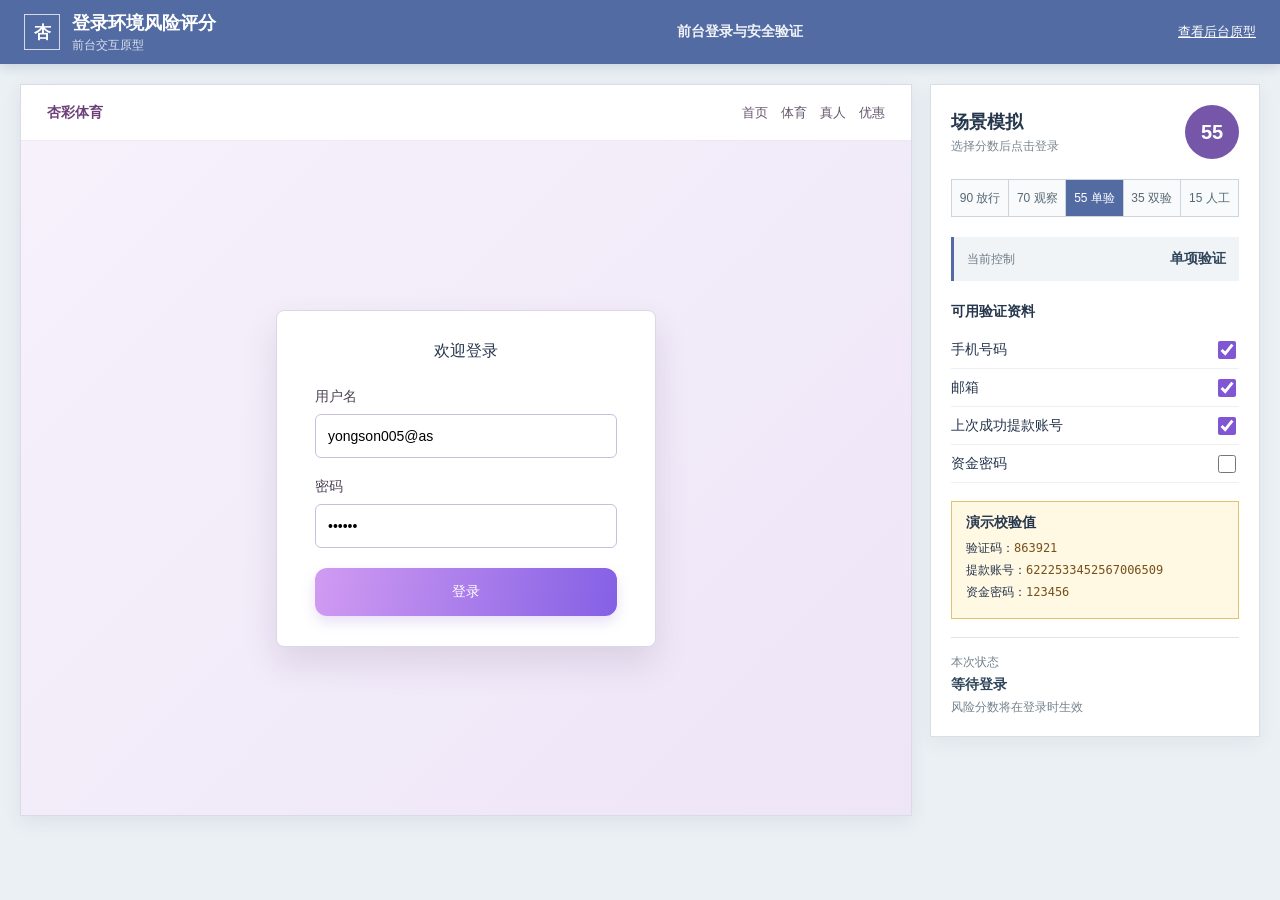
<file: frontend.html>
<!doctype html>
<html lang="zh-CN">
<head>
  <meta charset="utf-8">
  <meta name="viewport" content="width=device-width, initial-scale=1">
  <title>前台登录环境验证原型</title>
  <link rel="stylesheet" href="styles.css">
</head>
<body>
  <header class="topbar">
    <div class="brand-block">
      <div class="brand-mark">杏</div>
      <div><strong>登录环境风险评分</strong><span>前台交互原型</span></div>
    </div>
    <div class="standalone-title">前台登录与安全验证</div>
    <a class="prototype-jump" href="backend.html">查看后台原型</a>
  </header>

  <main>
    <section id="frontendView" class="view active">
      <div class="frontend-layout">
        <section class="prototype-stage">
          <div class="site-nav"><strong>杏彩体育</strong><span>首页　体育　真人　优惠</span></div>
          <div class="site-content" id="siteContent">
            <div class="login-card" id="loginCard">
              <h2>欢迎登录</h2>
              <label>用户名<input id="username" value="yongson005@as"></label>
              <label>密码<input id="password" type="password" value="123456"></label>
              <button class="primary wide" id="loginBtn">登录</button>
            </div>
            <div class="home-content hidden" id="homeContent">
              <div class="home-heading">欢迎回来</div>
              <div class="home-metrics">
                <div><span>账户余额</span><strong>¥ 28,560.00</strong></div>
                <div><span>可用优惠</span><strong>6 项</strong></div>
                <div><span>站内消息</span><strong>3 条</strong></div>
              </div>
            </div>
          </div>
          <div class="toast hidden" id="toast"></div>
          <div class="modal-mask hidden" id="modalMask"><div class="security-modal" id="securityModal" role="dialog" aria-modal="true"></div></div>
        </section>

        <aside class="simulator-panel">
          <div class="panel-title">
            <div><h2>场景模拟</h2><p>选择分数后点击登录</p></div>
            <div class="score-orb" id="scoreOrb">55</div>
          </div>
          <div class="segmented" id="scenarioButtons">
            <button data-score="90">90 放行</button><button data-score="70">70 观察</button><button class="active" data-score="55">55 单验</button><button data-score="35">35 双验</button><button data-score="15">15 人工</button>
          </div>
          <div class="control-summary"><span>当前控制</span><strong id="controlAction">单项验证</strong></div>
          <h3>可用验证资料</h3>
          <label class="toggle-row"><span>手机号码</span><input type="checkbox" data-method-toggle="phone" checked></label>
          <label class="toggle-row"><span>邮箱</span><input type="checkbox" data-method-toggle="email" checked></label>
          <label class="toggle-row"><span>上次成功提款账号</span><input type="checkbox" data-method-toggle="withdraw" checked></label>
          <label class="toggle-row"><span>资金密码</span><input type="checkbox" data-method-toggle="fund"></label>
          <div class="demo-values"><h3>演示校验值</h3><p>验证码：<code>863921</code></p><p>提款账号：<code>6222533452567006509</code></p><p>资金密码：<code>123456</code></p></div>
          <div class="state-log"><span>本次状态</span><strong id="frontState">等待登录</strong><small id="frontStateDetail">风险分数将在登录时生效</small></div>
        </aside>
      </div>
    </section>
  </main>
  <script src="app.js"></script>
</body>
</html>
</file>
<file: styles.css>
:root {
  font-family: "Microsoft YaHei", "PingFang SC", Arial, sans-serif;
  color: #26364d;
  background: #eaf0f4;
  font-size: 14px;
  letter-spacing: 0;
  --purple: #8d5dde;
  --purple-dark: #7748c9;
  --purple-light: #f5effd;
  --navy: #526ba3;
  --teal: #2f7f78;
  --red: #d9534f;
  --orange: #d88618;
  --green: #3e8e68;
  --line: #d9e0e4;
}

* { box-sizing: border-box; }
body { margin: 0; min-width: 1180px; }
button, input, select { font: inherit; }
button { cursor: pointer; }
.hidden { display: none !important; }

.topbar {
  height: 64px;
  display: grid;
  grid-template-columns: 320px 1fr 120px;
  align-items: center;
  padding: 0 24px;
  color: #fff;
  background: #526ba3;
  box-shadow: 0 2px 12px rgba(32, 51, 77, .18);
}
.brand-block { display: flex; align-items: center; gap: 12px; }
.brand-block strong { display: block; font-size: 18px; }
.brand-block span { display: block; margin-top: 2px; font-size: 12px; opacity: .8; }
.brand-mark {
  width: 36px; height: 36px; border: 1px solid rgba(255,255,255,.75);
  display: grid; place-items: center; font-size: 17px; font-weight: 700;
}
.view-tabs { display: flex; justify-content: center; gap: 4px; }
.view-tab {
  min-width: 122px; height: 36px; border: 0; color: rgba(255,255,255,.78);
  background: transparent; border-bottom: 2px solid transparent;
}
.view-tab:hover { color: #fff; }
.view-tab.active { color: #fff; border-bottom-color: #fff; font-weight: 700; }
.operator { justify-self: end; font-size: 13px; }
.standalone-title { justify-self: center; color: rgba(255,255,255,.92); font-weight: 700; }
.prototype-jump { justify-self: end; color: #fff; font-size: 13px; text-decoration: underline; }
.backend-topbar { grid-template-columns: 1fr auto; }
.backend-topbar .prototype-jump { grid-column: 2; }

main { padding: 20px; }
.view { display: none; }
.view.active { display: block; }

.frontend-layout {
  display: grid;
  grid-template-columns: minmax(760px, 1fr) 330px;
  gap: 18px;
  max-width: 1380px;
  margin: 0 auto;
}
.prototype-stage {
  min-height: 730px;
  position: relative;
  overflow: hidden;
  background: #fff;
  border: 1px solid #d9dce5;
  box-shadow: 0 6px 18px rgba(57, 45, 76, .08);
}
.site-nav {
  height: 56px; padding: 0 26px; display: flex; align-items: center; justify-content: space-between;
  background: #fff; color: #6c3f78; border-bottom: 1px solid #eee9f2;
}
.site-nav span { color: #66566f; font-size: 13px; }
.site-content {
  min-height: 674px; display: grid; place-items: center;
  background: linear-gradient(135deg, #f6f1fb 0%, #eee5f7 100%);
}
.login-card {
  width: 380px; padding: 30px 38px; background: #fff; border: 1px solid #ddd6e5;
  box-shadow: 0 16px 34px rgba(70, 48, 91, .13); border-radius: 8px;
}
.login-card h2 { margin: 0 0 26px; text-align: center; font-size: 16px; font-weight: 500; }
.login-card label { display: block; margin: 0 0 20px; color: #4f4357; }
.login-card input { width: 100%; height: 44px; margin-top: 8px; padding: 0 12px; border: 1px solid #cbbddd; border-radius: 6px; outline: none; }
.login-card input:focus { border-color: var(--purple); }
.primary, .secondary-action {
  height: 48px; border: 0; border-radius: 12px; color: #fff;
  background: linear-gradient(100deg, #d19bf2 0%, #8460e4 100%);
  box-shadow: 0 6px 14px rgba(126, 83, 205, .18);
}
.primary:hover { filter: brightness(1.04); }
.primary:disabled { cursor: default; opacity: .58; box-shadow: none; }
.wide { width: 100%; }
.secondary-action { background: #fff; color: #805bb5; border: 1px solid #c5b3df; box-shadow: 0 4px 12px rgba(126, 83, 205, .08); }

.home-content { width: 84%; }
.home-heading { font-size: 24px; margin-bottom: 20px; color: #593e68; }
.home-metrics { display: grid; grid-template-columns: repeat(3, 1fr); gap: 14px; }
.home-metrics > div { background: rgba(255,255,255,.82); border: 1px solid #e2dbe9; padding: 22px; }
.home-metrics span { display: block; color: #766a7e; font-size: 12px; }
.home-metrics strong { display: block; margin-top: 10px; font-size: 20px; color: #493552; }

.toast {
  position: absolute; top: 78px; left: 50%; transform: translateX(-50%); z-index: 20;
  min-width: 360px; padding: 14px 18px; text-align: center; color: #2f6b52;
  background: #eef8f4; border: 1px solid #82b9a4; box-shadow: 0 8px 20px rgba(41,78,62,.13);
}

.modal-mask {
  position: absolute; inset: 56px 0 0; z-index: 10; display: grid; place-items: center;
  padding: 24px; background: rgba(38, 31, 48, .42); backdrop-filter: blur(1px);
}
.security-modal {
  width: 560px; max-height: 610px; overflow: auto; background: #fff; border: 0;
  box-shadow: 0 18px 42px rgba(55, 37, 79, .26); border-radius: 16px;
  scrollbar-width: thin; scrollbar-color: #b9b6bd transparent;
}
.security-modal::-webkit-scrollbar { width: 6px; }
.security-modal::-webkit-scrollbar-thumb { background: #b9b6bd; border-radius: 3px; }
.modal-head {
  height: 56px; position: sticky; top: 0; z-index: 2; display: grid; place-items: center;
  color: #fff; background: linear-gradient(100deg, #d7a8f4 0%, #8c68e7 100%);
  border-radius: 16px 16px 0 0;
}
.modal-head h2 { display: flex; align-items: center; gap: 10px; margin: 0; font-size: 16px; font-weight: 500; }
.modal-head h2::before, .modal-head h2::after { content: ""; width: 54px; height: 1px; background: rgba(255,255,255,.72); }
.icon-close {
  position: absolute; right: 15px; top: 17px; width: 22px; height: 22px; padding: 0;
  display: grid; place-items: center; border: 1px solid rgba(255,255,255,.94); border-radius: 50%;
  color: #fff; background: transparent; font-size: 17px; line-height: 1;
}
.icon-close:hover { background: rgba(255,255,255,.16); }
.modal-body { padding: 34px 40px 36px; }
.modal-copy { text-align: center; margin: 8px 0 26px; line-height: 1.8; }
.modal-copy strong { display: block; font-size: 14px; }
.modal-copy span { color: #7b7281; font-size: 12px; }
.modal-actions { display: flex; justify-content: space-between; gap: 20px; margin-top: 28px; }
.modal-actions button { flex: 1; }
.customer-link { display: block; text-align: right; color: #865ec0; text-decoration: underline; font-size: 12px; }
.method-note { text-align: center; color: #7b7281; font-size: 12px; margin-bottom: 14px; }
.method-grid { display: grid; grid-template-columns: repeat(2, minmax(0, 1fr)); gap: 14px 18px; }
.method-option {
  width: 100%; min-height: 62px; position: relative; padding: 11px 38px 11px 14px;
  text-align: center; background: #fff; border: 1px solid #eee8f6; border-radius: 12px;
  box-shadow: 0 5px 14px rgba(119, 83, 174, .10);
}
.method-option strong { display: block; font-weight: 500; color: #44394e; }
.method-option span { display: block; margin-top: 3px; color: #7e7487; font-size: 12px; }
.method-option::after { content: ""; position: absolute; right: 14px; top: 22px; width: 16px; height: 16px; border: 1px solid #b9a9c9; border-radius: 50%; }
.method-option.selected { background: #faf7ff; border-color: #9e6bd2; box-shadow: 0 5px 16px rgba(132, 86, 206, .16); }
.method-option.selected::after { background: #9363cd; border-color: #9363cd; box-shadow: inset 0 0 0 4px #f8f2ff; }
.method-option.disabled { cursor: not-allowed; background: #f1f1f3; color: #aaa4ad; }
.method-option.disabled strong, .method-option.disabled span { color: #aaa4ad; }
.method-option.completed { background: #eef8f4; border-color: #75b99f; }
.method-option.completed::after { content: "✓"; border: 0; color: #2d9b72; font-size: 18px; font-weight: 700; }
.progress-track { height: 6px; margin: 0 0 8px; background: #ece7f1; border-radius: 3px; overflow: hidden; }
.progress-fill { height: 100%; background: #9363d4; }
.progress-label { text-align: center; color: #745399; font-size: 12px; margin-bottom: 18px; }
.field-row { margin-top: 16px; }
.field-row .field-meta { display: flex; justify-content: space-between; margin-bottom: 8px; }
.field-row .attempts { color: #c06b39; font-size: 12px; }
.verify-input { width: 100%; height: 46px; border: 1px solid #cbbddd; border-radius: 10px; padding: 0 13px; outline: none; }
.verify-input:focus { border-color: var(--purple); }
.field-hint { color: #7b7281; font-size: 12px; margin-top: 8px; text-align: center; }
.error-copy { color: #d45d5d; text-align: center; font-size: 12px; margin-top: 12px; }
.status-icon { width: 60px; height: 60px; margin: 4px auto 18px; display: grid; place-items: center; border-radius: 50%; font-size: 34px; }
.status-icon.success { color: #2d9b72; background: #eaf8f2; border: 1px solid #46aa82; }
.status-icon.failure { color: #d45d5d; background: #fff0f0; border: 1px solid #df6c6c; }

.simulator-panel {
  align-self: start; background: #fff; border: 1px solid #d9e0e4; padding: 20px;
  box-shadow: 0 6px 18px rgba(57,45,76,.06);
}
.panel-title { display: flex; justify-content: space-between; align-items: center; }
.panel-title h2 { margin: 0; font-size: 18px; }
.panel-title p { margin: 4px 0 0; color: #7a8790; font-size: 12px; }
.score-orb { width: 54px; height: 54px; display: grid; place-items: center; border-radius: 50%; color: #fff; font-size: 20px; font-weight: 700; background: #d88618; }
.segmented { display: grid; grid-template-columns: repeat(5, 1fr); margin: 20px 0; border: 1px solid #ccd5dc; }
.segmented button { height: 36px; padding: 0; border: 0; border-right: 1px solid #ccd5dc; background: #f8fafb; color: #566875; font-size: 12px; }
.segmented button:last-child { border-right: 0; }
.segmented button.active { background: #526ba3; color: #fff; }
.control-summary { display: flex; align-items: center; justify-content: space-between; padding: 13px; background: #f1f4f7; border-left: 3px solid #526ba3; }
.control-summary span { color: #6d7b85; font-size: 12px; }
.control-summary strong { color: #31465d; }
.simulator-panel h3 { margin: 22px 0 10px; font-size: 14px; }
.toggle-row { display: flex; align-items: center; justify-content: space-between; height: 38px; border-bottom: 1px solid #edf0f2; }
.toggle-row input { width: 18px; height: 18px; accent-color: #8056d4; }
.demo-values { margin-top: 18px; padding: 12px 14px; background: #fff8e3; border: 1px solid #e1c271; }
.demo-values h3 { margin: 0 0 8px; }
.demo-values p { margin: 5px 0; font-size: 12px; }
.demo-values code { color: #77511c; }
.state-log { margin-top: 18px; padding-top: 16px; border-top: 1px solid #dfe5e9; }
.state-log span, .state-log small { display: block; color: #74828c; font-size: 12px; }
.state-log strong { display: block; margin: 5px 0; color: #2f465a; }

.backend-view { max-width: 1560px; margin: 0 auto; }
.page-header, .section-heading { display: flex; align-items: center; justify-content: space-between; }
.page-header { margin-bottom: 14px; }
.page-header h1 { margin: 0; font-size: 22px; color: #314e75; }
.page-header p, .section-heading p { margin: 5px 0 0; color: #74828c; font-size: 12px; }
.admin-btn { height: 34px; padding: 0 16px; border: 1px solid #405a93; color: #fff; background: #526ba3; }
.admin-btn.secondary { color: #173147; background: linear-gradient(#f7fbfc, #bcd1dc); border-color: #7994a1; }
.link-btn { border: 0; color: #005a96; text-decoration: underline; background: transparent; }
.filter-bar { display: flex; align-items: end; gap: 14px; padding: 12px 14px; background: #f7f7ef; border: 1px solid #78a7a1; }
.filter-bar label { display: grid; gap: 6px; color: #34495c; font-size: 13px; }
.filter-bar select, .filter-bar input { width: 180px; height: 32px; border: 1px solid #8ba1aa; background: #fff; padding: 0 10px; }
.checkbox-filter { display: grid; gap: 6px; color: #34495c; font-size: 13px; }
.checkbox-options { height: 32px; display: flex; align-items: center; gap: 12px; padding: 0 10px; border: 1px solid #8ba1aa; background: #fff; white-space: nowrap; }
.checkbox-options label { display: inline-flex; align-items: center; gap: 4px; }
.checkbox-options input { width: 15px; height: 15px; margin: 0; padding: 0; accent-color: #526ba3; }
.pending-filter .user-search-filter select { width: 96px; }
.pending-filter .user-search-filter input { width: 220px; }
.pending-filter .condition-search-filter input { width: 240px; }
.pending-filter .score-tier-filter { display: inline-flex; align-items: center; gap: 7px; white-space: nowrap; color: #34495c; font-size: 13px; }
.pending-filter .verification-filter select { width: 120px; }
.pending-filter { align-items: center; gap: 18px; padding: 10px 14px; }
.pending-filter > label { display: inline-flex; align-items: center; gap: 7px; white-space: nowrap; }
.pending-filter > label input { margin: 0; }
.pending-filter .checkbox-filter { display: inline-flex; align-items: center; gap: 8px; white-space: nowrap; }
.pending-filter .checkbox-options { height: auto; padding: 0; border: 0; background: transparent; gap: 10px; }
.pending-filter .checkbox-options label { display: inline-flex; flex-direction: row; align-items: center; gap: 3px; white-space: nowrap; }
.score-tier-multi { position: relative; display: inline-block; }
#pendingScoreTierToggle { width: 172px; height: 32px; position: relative; padding: 0 30px 0 10px; border: 1px solid #8ba1aa; color: #26364d; background: #fff; text-align: left; }
#pendingScoreTierToggle::after { content: "⌄"; position: absolute; right: 10px; top: 5px; font-size: 16px; }
.score-tier-menu { width: 172px; position: absolute; z-index: 20; top: 35px; left: 0; padding: 6px 0; border: 1px solid #7d94a1; background: #fff; box-shadow: 0 5px 14px rgba(40,59,81,.18); }
.score-tier-menu label { min-height: 30px; display: flex; flex-direction: row; align-items: center; gap: 7px; padding: 4px 10px; color: #26364d; cursor: pointer; }
.score-tier-menu label:hover { background: #edf3f6; }
.score-tier-menu input { width: 15px; height: 15px; margin: 0; accent-color: #526ba3; }
.table-wrap { overflow: auto; margin-top: 12px; border: 1px solid #78a7a1; background: #fff; }
.admin-table { width: 100%; min-width: 1180px; border-collapse: collapse; table-layout: fixed; }
.admin-table th { height: 40px; padding: 8px; background: #93a9cf; color: #26364d; border-right: 1px solid #fff; font-size: 13px; }
.admin-table td { min-height: 46px; padding: 9px 10px; border-right: 1px solid #deddd0; border-bottom: 1px solid #deddd0; vertical-align: middle; font-size: 12px; line-height: 1.45; }
.admin-table tbody tr:nth-child(even) { background: #f8faf6; }
.admin-table tbody tr:hover { background: #edf5f3; }
.admin-table .empty-table-cell { height: 72px; color: #7a858d; text-align: center !important; }
.admin-table th:nth-child(1) { width: 62px; }
.admin-table th:nth-child(2) { width: 110px; }
.admin-table th:nth-child(3) { width: 310px; }
.admin-table th:nth-child(4) { width: 115px; }
.admin-table th:nth-child(5) { width: 120px; }
.admin-table th:nth-child(6) { width: 320px; }
.admin-table th:nth-child(7) { width: 80px; }
.admin-table th:nth-child(8) { width: 150px; }
.monitor-rule-table th:nth-child(1) { width: 8%; }
.monitor-rule-table th:nth-child(2) { width: 24%; }
.monitor-rule-table th:nth-child(3) { width: 9%; }
.monitor-rule-table th:nth-child(4) { width: 11%; }
.monitor-rule-table th:nth-child(5) { width: auto; }
.table-link { border: 0; padding: 0 5px; background: none; color: #005a96; text-decoration: underline; }
.score-text { font-weight: 700; }
.score-healthy { color: var(--green); }.score-watch { color: #315f9c; }.score-single { color: #7656a8; }.score-double { color: #d88618; }.score-block { color: #d9534f; }
.status-enabled { color: #4c8a35; }
.control-section { margin-top: 18px; padding: 16px; background: #f7f7ef; border: 1px solid #78a7a1; }
.section-heading h2 { margin: 0; font-size: 18px; color: #314e75; }
.band-grid { display: grid; grid-template-columns: repeat(5, 1fr); gap: 10px; margin-top: 14px; }
.band-card { min-height: 148px; padding: 14px; background: #fff; border-top: 4px solid #789; }
.band-card strong { display: block; font-size: 18px; }
.band-card h3 { margin: 10px 0 8px; font-size: 15px; }
.band-card p { margin: 0; color: #6d7a84; font-size: 12px; line-height: 1.55; }
.band-card.healthy { border-color: var(--green); }.band-card.watch { border-color: #315f9c; }.band-card.single { border-color: #7656a8; }.band-card.double { border-color: #d88618; }.band-card.block { border-color: #d9534f; }

.account-score-view { margin: -20px; }
.admin-system-shell { min-height: 100vh; display: grid; grid-template-columns: 245px minmax(0, 1fr); background: #8fa5c8; }
[data-readonly-alerts] .admin-system-shell { grid-template-columns: minmax(0, 1fr); }
[data-readonly-alerts] .admin-breadcrumb { margin-bottom: 8px; flex-wrap: wrap; }
[data-alert-monitor] .admin-system-shell { grid-template-columns: 245px minmax(0, 1fr); }
[data-alert-monitor] #accountScoreMenu.active { justify-content: space-between; }
.admin-menu { color: #183a29; background: #f4f4ea; border-right: 4px solid #405982; }
.admin-menu-title { height: 42px; display: flex; align-items: center; padding: 0 12px; color: #fff; background: #405982; font-size: 21px; font-weight: 700; }
.admin-menu-groups, .admin-menu-groups ul { margin: 0; padding: 0; list-style: none; }
.admin-menu-groups > li { min-height: 28px; padding: 5px 10px; border-bottom: 1px solid #d9ddcf; font-weight: 700; }
.admin-menu-groups .expanded { padding-bottom: 7px; }
.admin-menu-groups ul { margin: 5px -10px -7px; font-weight: 400; }
.admin-menu-groups ul li { min-height: 28px; padding: 6px 12px 6px 31px; color: #4b5e57; border-top: 1px solid #e2e4d9; }
.admin-menu-groups ul li::before { content: "□"; margin-right: 7px; color: #839185; }
.admin-menu-groups ul li.active { color: #c93e36; background: #dfe7dc; font-weight: 700; border-left: 4px solid #c93e36; padding-left: 27px; }
.admin-menu-groups ul li.active { display: flex; align-items: center; }
.menu-count-badge { min-width: 20px; height: 18px; display: inline-flex; align-items: center; justify-content: center; margin-left: 7px; padding: 0 5px; border-radius: 9px; color: #fff; background: #d9534f; font-size: 11px; line-height: 18px; }
.menu-count-badge[hidden], .tab-count-badge[hidden] { display: none !important; }
.menu-expandable { cursor: pointer; }
.website-submenu { cursor: default; }
.website-submenu li { cursor: pointer; }
.admin-workspace { min-width: 0; padding: 14px 16px 24px; }
.admin-breadcrumb { min-height: 38px; display: flex; align-items: center; gap: 4px; padding: 0 12px; color: #203646; background: #f5f6ef; border: 1px solid #5d9185; }
.admin-breadcrumb span { color: #d7423c; font-weight: 700; }
.admin-breadcrumb small { margin-left: auto; color: #5f6e76; }
.admin-page-tabs {
  height: 48px; display: flex; align-items: stretch; margin-top: 8px; padding: 0 12px;
  overflow: hidden; background: #fff; border: 1px solid #5d9185;
}
.admin-page-tab {
  min-width: 170px; height: 100%; position: relative; padding: 0 22px; border: 0;
  display: flex; align-items: center; justify-content: center;
  color: #17202a; background: #fff; font-size: 14px;
}
.admin-page-tab::after {
  content: ""; position: absolute; right: 20px; bottom: 0; left: 20px; height: 3px;
  background: transparent;
}
.admin-page-tab:hover { color: #6d237e; }
.admin-page-tab.active { color: #6d237e; font-weight: 700; }
.admin-page-tab.active::after { background: #8d279a; }
.tab-count-badge {
  min-width: 18px; height: 18px; position: absolute; top: 5px; right: 15px;
  display: inline-flex; align-items: center; justify-content: center; padding: 0 5px;
  border-radius: 9px; color: #fff; background: #d9534f; font-size: 11px; line-height: 18px;
}
.admin-tab-panel { display: none; }
.admin-tab-panel.active { display: block; }
.account-page-head { min-height: 60px; display: flex; align-items: center; justify-content: space-between; margin-top: 8px; padding: 8px 12px; background: #f5f6ef; border: 1px solid #5d9185; }
.account-page-head h1 { margin: 0; color: #314e75; font-size: 18px; }
.account-page-head p { margin: 4px 0 0; color: #6c7d84; font-size: 12px; }
.alert-model-note { padding: 8px 12px; color: #2f5c53; background: #edf7f3; border: 1px solid #78aa9c; border-top: 0; font-size: 12px; line-height: 1.5; }
.account-head-actions { display: flex; align-items: center; gap: 12px; }
.scoring-settings-head,
.scoring-settings-head .account-head-actions { flex-wrap: wrap; gap: 8px 12px; }
#loginScoreScopeForm .manual-result-options { flex-wrap: wrap; gap: 4px 18px; }
#loginScoreScopeForm [data-login-score-agent-fields]:not([hidden]) { margin-top: 10px; }
.admin-btn.danger { border-color: #d9a09c; color: #b43a35; background: #f8e7e5; }
.admin-btn.danger:hover { background: #f2d4d1; }
.risk-quick-group { display: flex; align-items: center; gap: 8px; }
.risk-count-quick { min-width: 150px; height: 34px; padding: 0 14px; border: 1px solid rgba(201, 78, 74, .38); color: #b6403d; background: rgba(217, 83, 79, .12); text-align: center; }
.risk-count-quick strong { font-size: 14px; }
.risk-count-quick:hover, .risk-count-quick.active { border-color: rgba(201, 78, 74, .58); background: rgba(217, 83, 79, .22); }
.basic-config-toolbar { margin-top: 8px; background: #f5f6ef; border: 1px solid #5d9185; }
.basic-config-actions { min-height: 42px; display: flex; align-items: center; justify-content: flex-end; gap: 8px; padding: 4px 10px; border-bottom: 1px solid #8fa9a2; }
.basic-config-filters { min-height: 54px; display: flex; align-items: center; gap: 14px; padding: 8px 12px; }
.basic-config-filters label { display: inline-flex; align-items: center; gap: 6px; white-space: nowrap; }
.basic-config-filters input, .basic-config-filters select { width: 210px; height: 32px; padding: 0 9px; border: 1px solid #8ba1aa; background: #fff; }
.config-location { min-height: 38px; display: flex; align-items: center; margin-top: 8px; padding: 0 12px; background: #f5f6ef; border: 1px solid #5d9185; color: #5f7079; }
.config-location strong { color: #314e75; }
.config-list-wrap { margin-top: 10px; }
.config-list-table { min-width: 1460px; }
.config-list-table th:nth-child(1) { width: 70px; }
.config-list-table th:nth-child(2) { width: 250px; }
.config-list-table th:nth-child(3) { width: 230px; }
.config-list-table th:nth-child(4) { width: 180px; }
.config-list-table th:nth-child(5), .config-list-table th:nth-child(6), .config-list-table th:nth-child(7) { width: 90px; }
.config-list-table th:nth-child(8) { width: 150px; }
.config-list-table th:nth-child(9) { width: 80px; }
.config-list-table th:nth-child(10) { width: 260px; }
.config-list-table th, .config-list-table td { text-align: center; }
.config-list-table td:nth-child(4), .config-list-table td:nth-child(8) { overflow-wrap: anywhere; }
.inherit-text { color: #4c8a35; font-weight: 700; }
.status-disabled { color: #d9534f; }
.account-score-table { min-width: 1880px; }
.account-score-table th:nth-child(1) { width: 34px; }
.account-score-table th:nth-child(2) { width: 78px; }
.account-score-table th:nth-child(3) { width: 120px; }
.account-score-table th:nth-child(4) { width: 52px; }
.account-score-table th:nth-child(5) { width: 300px; }
.account-score-table th:nth-child(6) { width: 145px; }
.account-score-table th:nth-child(7) { width: 230px; }
.account-score-table th:nth-child(8) { width: 88px; }
.account-score-table th:nth-child(9) { width: 72px; }
.account-score-table th:nth-child(10) { width: 160px; }
.account-score-table th:nth-child(11) { width: 125px; }
.account-score-table th:nth-child(12) { width: 68px; }
.account-score-table th:nth-child(13) { width: 260px; }
.account-score-table th:first-child, .account-score-table td:first-child { text-align: center; }
.account-score-table th:nth-child(2), .account-score-table td:nth-child(2),
.account-score-table th:nth-child(3), .account-score-table td:nth-child(3),
.account-score-table th:nth-child(4), .account-score-table td:nth-child(4),
.account-score-table th:nth-child(8), .account-score-table td:nth-child(8),
.account-score-table th:nth-child(9), .account-score-table td:nth-child(9),
.account-score-table th:nth-child(11), .account-score-table td:nth-child(11),
.account-score-table th:nth-child(12), .account-score-table td:nth-child(12),
.account-score-table th:nth-child(13), .account-score-table td:nth-child(13) { text-align: center; }
.account-score-table input[type="checkbox"] { margin: 0; vertical-align: middle; }
.account-score-table td:last-child { white-space: nowrap; }
.account-score-table td:last-child .table-link { padding: 0 2px; }
.score-condition { line-height: 1.55; overflow-wrap: anywhere; }
.login-alert-filter { flex-wrap: wrap; }
.login-alert-filter label { display: inline-flex; align-items: center; gap: 7px; white-space: nowrap; }
.login-alert-filter label:first-child { gap: 0; }
.login-alert-filter label:first-child select { width: 100px; }
.login-alert-filter label:first-child input { width: 210px; }
[data-readonly-alerts] .login-alert-filter label:first-child { max-width: 100%; }
[data-readonly-alerts] .login-alert-filter label:first-child input { min-width: 0; }
.login-alert-filter .login-time-range { gap: 6px; }
.login-alert-filter .login-time-range input { width: 176px; }
.login-alert-filter .login-time-range em { color: #596a74; font-style: normal; }
[data-alert-monitor] .login-time-range { display: flex; align-items: center; flex-wrap: wrap; color: #34495c; font-size: 13px; }
[data-alert-monitor] .admin-page-tab:not(:first-child) { min-width: 0; }
[data-alert-monitor] .basic-config-actions,
[data-alert-monitor] .basic-config-filters { flex-wrap: wrap; }

@media (max-width: 760px) {
  [data-alert-monitor] .admin-system-shell { grid-template-columns: minmax(0, 1fr); grid-template-rows: auto 1fr; }
  [data-alert-monitor] .admin-menu { border-right: 0; border-bottom: 2px solid #405982; }
  [data-alert-monitor] .admin-page-tab { min-width: 0; padding: 0 8px; flex: 1; }
  [data-alert-monitor] .admin-page-tab:first-child { padding-right: 24px; }
  [data-alert-monitor] .tab-count-badge { right: 3px; }
}
.login-alert-table { min-width: 2070px; }
.login-alert-table th:nth-last-child(13) { width: 44px; }
.login-alert-table th:nth-last-child(12) { width: 82px; }
.login-alert-table th:nth-last-child(11) { width: 120px; }
.login-alert-table th:nth-last-child(10) { width: 140px; }
.login-alert-table th:nth-last-child(9) { width: 120px; }
.login-alert-table th:nth-last-child(8) { width: 220px; }
.login-alert-table th:nth-last-child(7) { width: 72px; }
.login-alert-table th:nth-last-child(6) { width: 360px; }
.login-alert-table th:nth-last-child(5) { width: 100px; }
.login-alert-table th:nth-last-child(4) { width: 240px; }
.login-alert-table th:nth-last-child(3) { width: 90px; }
.login-alert-table th:nth-last-child(2) { width: 90px; }
.login-alert-table th:last-child { width: 145px; }
.login-alert-table th:not(:nth-last-child(6)):not(:nth-last-child(4)), .login-alert-table td:not(:nth-last-child(6)):not(:nth-last-child(4)) { text-align: center; }
.login-alert-table td:last-child { white-space: nowrap; }
[data-readonly-alerts] .login-alert-table { min-width: 1360px; }
[data-readonly-alerts] .login-alert-table th:nth-child(1) { width: 82px; }
[data-readonly-alerts] .login-alert-table th:nth-child(2) { width: 120px; }
[data-readonly-alerts] .login-alert-table th:nth-child(3) { width: 140px; }
[data-readonly-alerts] .login-alert-table th:nth-child(4) { width: 120px; }
[data-readonly-alerts] .login-alert-table th:nth-child(5) { width: 220px; }
[data-readonly-alerts] .login-alert-table th:nth-child(6) { width: 72px; }
[data-readonly-alerts] .login-alert-table th:nth-child(7) { width: 330px; }
[data-readonly-alerts] .login-alert-table th:last-child { width: 90px; }
[data-readonly-alerts] .login-alert-table :is(th, td):not(:nth-child(7)) { text-align: center; }
[data-readonly-alerts] .login-alert-table td:nth-child(7) { text-align: left; }
[data-alert-monitor] .login-alert-table { min-width: 1510px; }
[data-alert-monitor] .login-alert-table th:nth-child(9) { width: 180px; }
[data-alert-monitor] .login-alert-table td.score-remark { text-align: left; overflow-wrap: anywhere; }
.score-record-table { min-width: 2034px; }
.score-record-table th:nth-child(1) { width: 44px; }
.score-record-table th:nth-child(2) { width: 82px; }
.score-record-table th:nth-child(3) { width: 120px; }
.score-record-table th:nth-child(4) { width: 140px; }
.score-record-table th:nth-child(5) { width: 125px; }
.score-record-table th:nth-child(6) { width: 230px; }
.score-record-table th:nth-child(7) { width: 72px; }
.score-record-table th:nth-child(8) { width: 360px; }
.score-record-table th:nth-child(9) { width: 100px; }
.score-record-table th:nth-child(10) { width: 90px; }
.score-record-table th:nth-child(11) { width: 260px; }
.score-record-table th:nth-child(12) { width: 90px; }
.score-record-table th:not(:nth-child(8)):not(:nth-child(11)), .score-record-table td:not(:nth-child(8)):not(:nth-child(11)) { text-align: center; }
.score-record-table .record-note { line-height: 1.5; }
.account-status { font-weight: 700; }
.account-status.normal { color: #3e8e68; }
.account-status.frozen { color: #d9534f; }
.risk-login-value { color: #d43f3a; font-weight: 700; background: #fff1ef; }
.risk-detail-value { color: #d43f3a; font-weight: 700; }
.record-alert-flag.yes { color: #d9534f; font-weight: 700; }
.record-alert-flag.no { color: #3e8e68; font-weight: 700; }
.alert-record-status.pending { color: #203646; font-weight: 400; }
.alert-record-status.failed { color: #d9534f; font-weight: 700; }
.alert-record-status.closed { color: #3e8e68; font-weight: 700; }
.detail-summary.login-alert-summary { grid-template-columns: 1.1fr .6fr 1.8fr .7fr; width: 100%; }
[data-readonly-alerts] .detail-summary.login-alert-summary { grid-template-columns: 1.2fr 1fr 1fr; }
.risk-profile-cell { line-height: 1.45; white-space: nowrap; }
.verify-status { font-weight: 700; }
.verify-status.normal { color: #3e8e68; }
.verify-status.one { color: #d88618; }
.verify-status.two { color: #7656a8; }
.verify-status.failed { color: #d9534f; }
.freeze-status { font-weight: 700; }
.freeze-status.normal { color: #3e8e68; }
.freeze-status.frozen { color: #d9534f; }
.table-footer { min-height: 42px; display: flex; justify-content: space-between; align-items: center; padding: 0 12px; color: #5d6d76; background: #f5f6ef; border: 1px solid #78a7a1; border-top: 0; font-size: 12px; }
.batch-help { margin: -4px 0 14px 132px; color: #6f7e86; font-size: 12px; }
.batch-preview { margin: 12px 0 0 132px; padding: 9px 11px; color: #315f52; background: #edf7f3; border: 1px solid #a8cabe; font-size: 12px; }

.dialog-mask { position: fixed; inset: 0; z-index: 100; display: grid; place-items: center; background: rgba(24, 36, 50, .38); }
.admin-dialog { width: min(820px, calc(100vw - 60px)); max-height: calc(100vh - 80px); overflow: auto; background: #f9f9f4; border: 2px solid #4e6599; box-shadow: 0 16px 34px rgba(40,59,81,.24); }
.admin-dialog-head { height: 46px; position: sticky; top: 0; z-index: 2; display: flex; align-items: center; justify-content: space-between; padding: 0 16px; color: #fff; background: #526ba3; }
.admin-dialog-head h2 { margin: 0; font-size: 16px; }
.admin-dialog-head button { border: 0; color: #fff; background: none; font-size: 20px; }
.admin-dialog-body { padding: 20px; }
.admin-form { display: grid; grid-template-columns: 120px 1fr; gap: 14px 12px; align-items: center; }
.admin-form input, .admin-form select, .admin-form textarea { width: 100%; min-height: 34px; padding: 7px 10px; border: 1px solid #8ba1aa; background: #fff; }
.admin-form textarea { min-height: 76px; resize: vertical; }
.manual-result-options { display: flex; align-items: center; gap: 28px; min-height: 34px; }
.manual-result-options label { display: inline-flex; align-items: center; gap: 6px; cursor: pointer; }
.manual-result-options input { width: auto; min-height: 0; margin: 0; }
.batch-input-help { color: #6f7e86; font-size: 12px; }
.required-mark { color: #d9534f; font-style: normal; }
.admin-dialog-actions { display: flex; justify-content: center; gap: 14px; margin-top: 22px; }
.admin-dialog-actions button { min-width: 110px; }
.rule-settings-dialog { width: min(1180px, calc(100vw - 60px)); }
.config-detail-dialog { width: min(1080px, calc(100vw - 60px)); }
.config-detail-form { display: grid; grid-template-columns: 170px minmax(0, 1fr); gap: 14px 12px; align-items: start; }
.config-detail-label { min-height: 34px; display: flex; align-items: center; justify-content: flex-end; color: #203646; font-weight: 700; }
.config-detail-form > input, .config-detail-form > select, .config-detail-form > textarea, .config-detail-form > div > input { width: 100%; min-height: 34px; padding: 6px 10px; border: 1px solid #8ba1aa; background: #fff; }
.config-detail-form textarea { min-height: 86px; resize: vertical; line-height: 1.6; }
.config-detail-form input:disabled, .config-detail-form textarea:disabled { color: #647684; background: #eef0f0; }
.config-site-field { display: grid; grid-template-columns: minmax(0, 1fr) 110px; align-items: center; gap: 14px; }
.config-site-field > label { display: inline-flex; align-items: center; gap: 6px; color: #d9534f; }
.config-site-field input[type="checkbox"], .config-disabled-check input { width: 16px; min-height: 16px; margin: 0; accent-color: #4f94e8; }
.field-help { margin: 5px 0 0; color: #6f7e86; font-size: 12px; }
.config-disabled-check { min-height: 34px; display: inline-flex; align-items: center; gap: 7px; }
.config-help { margin: 0 0 12px; color: #5f7079; font-size: 12px; }
.config-table-wrap { max-height: calc(100vh - 250px); overflow: auto; border: 1px solid #a9b6b4; background: #fff; }
.config-table { width: 100%; border-collapse: collapse; table-layout: fixed; }
.config-table th { position: sticky; top: 0; z-index: 1; padding: 9px 10px; color: #20334e; background: #93a9cf; font-size: 12px; text-align: left; }
.config-table th:first-child { width: 125px; }
.config-table th:last-child { width: 350px; }
.config-table td { padding: 8px 10px; border: 1px solid #deddd0; color: #24384c; font-size: 12px; vertical-align: middle; }
.config-table td:first-child strong { display: block; color: #314e75; }
.config-table td:first-child span { display: block; margin-top: 3px; color: #72808a; }
.alert-threshold-row td { background: #f5effc; border-top: 2px solid #b998dc; }
.alert-threshold-row td:first-child,
.alert-threshold-score { color: #6d3ca2; font-weight: 700; }
.risk-list-status { display: inline-block; min-width: 46px; font-weight: 700; }
.risk-list-status.active { color: #d43f3a; }
.risk-list-status.whitelisted { color: #4c8a35; }
.risk-whitelist-label { color: #4c8a35; font-weight: 700; white-space: nowrap; }
.risk-toggle-action { margin-left: 8px; }
.risk-list-table th,
.risk-list-table td { text-align: center; vertical-align: middle; }
.config-fields { display: flex; align-items: center; flex-wrap: wrap; gap: 6px 10px; }
.config-number { display: inline-flex; align-items: center; gap: 4px; white-space: nowrap; }
.config-number span { color: #596a74; }
.config-number input { width: 58px; height: 28px; padding: 3px 5px; border: 1px solid #8ba1aa; background: #fff; text-align: center; }
.config-number em { color: #74828c; font-style: normal; }
.config-error { min-height: 18px; margin: 10px 0 -8px; color: #d9534f; font-size: 12px; text-align: center; }
.detail-summary { display: grid; grid-template-columns: 1.1fr .6fr 1.8fr .7fr .7fr; gap: 10px; margin-bottom: 16px; }
.detail-summary > div { padding: 12px; background: #eef3f5; border-left: 3px solid #526ba3; }
.detail-summary span { display: block; color: #74828c; font-size: 12px; }
.detail-summary strong { display: block; margin-top: 6px; }
.detail-summary .condition-summary strong { line-height: 1.45; }
.detail-summary small { display: block; margin-top: 4px; color: #7b8790; font-size: 11px; }
.alert-detail-summary { grid-template-columns: 1.1fr .65fr .8fr 1.65fr .7fr .7fr; }
.alert-status.pending { color: #d9534f; }
.alert-status.closed { color: #3e8e68; }
.alert-lock-note { padding: 9px 12px; color: #74520b; background: #fff8df; border: 1px solid #e5c66f; font-size: 12px; line-height: 1.5; }
.detail-help { margin: -2px 0 8px; color: #6f7c84; font-size: 12px; }
.score-detail-dialog { width: min(1120px, calc(100vw - 60px)); }
.risk-event-history { min-width: 1020px; }
.risk-event-history th, .risk-event-history td { white-space: nowrap; }
.detail-section { margin-top: 18px; }
.detail-section h3 { margin: 0 0 8px; font-size: 15px; }
.detail-section-head { display: flex; align-items: center; gap: 10px; margin-bottom: 8px; }
.detail-section-head h3 { margin: 0; }
.detail-section-head .table-link { color: #d9534f; }
.environment-account { display: flex; align-items: center; gap: 16px; padding: 12px; background: #eef3f5; border-left: 3px solid #526ba3; }
.environment-account span { color: #74828c; font-size: 12px; }
.common-registration-label { display: inline-block; margin-left: 6px; padding: 0 5px; border: 1px solid #b9c9e3; border-radius: 3px; background: #edf2fb; color: #365b91; font-size: 11px; white-space: nowrap; }
.device-value { overflow-wrap: anywhere; }
.mini-table { width: 100%; border-collapse: collapse; }
.mini-table th { background: #93a9cf; padding: 8px; font-size: 12px; }
.mini-table td { border: 1px solid #deddd0; padding: 8px; font-size: 12px; }
.breakdown-current-value { color: #27364d; font-weight: 700; }
.breakdown-risk-value { color: #d63b32; font-weight: 700; }
.batch-user-field { display: grid; grid-template-columns: minmax(0, 1fr) 90px; align-items: center; gap: 12px; }
.batch-user-field textarea { min-width: 0; }
.batch-user-count { color: #d9534f; font-size: 12px; font-weight: 400; text-align: center; white-space: nowrap; }
.login-score-history { min-width: 1220px; }
.login-score-history th, .login-score-history td { white-space: nowrap; }

@media (max-width: 1250px) {
  body { min-width: 1000px; }
  .frontend-layout { grid-template-columns: minmax(650px, 1fr) 300px; }
}

/* Standalone frontend prototype */
.frontend-body { min-width: 1440px; background: #eef1f7; }
.frontend-main { padding: 0; }
.frontend-stack { width: 100%; max-width: 2560px; margin: 0 auto; display: flex; flex-direction: column; gap: 14px; }
.frontend-stack .prototype-stage { width: 100%; min-height: 0; aspect-ratio: 2560 / 1122; overflow: hidden; border: 0; box-shadow: none; background: #e5e8f5; }
.frontend-stack .prototype-stage.authenticated-stage { aspect-ratio: 2560 / 1097; }
.prototype-canvas { position: absolute; inset: 0; }
.prototype-canvas img { display: block; width: 100%; height: 100%; object-fit: fill; user-select: none; pointer-events: none; }
.screen-hotspot { position: absolute; z-index: 3; border: 0; padding: 0; background: transparent; cursor: pointer; pointer-events: auto; }
.screen-hotspot:focus-visible { outline: 3px solid #fff; outline-offset: 2px; }
.login-submit-hotspot { left: 49%; top: 60.8%; width: 17%; height: 7.2%; }
.login-close-hotspot { left: 64.7%; top: 36.5%; width: 2.5%; height: 5.5%; }
.frontend-stack .modal-mask { inset: 0; z-index: 50; }
.frontend-stack .security-modal { width: 560px; max-height: 88%; }
.frontend-stack .success-fund-copy { margin-top: 4px; text-align: center; }
.frontend-stack .success-fund-copy span { color: #34303b; font-size: 14px; }
.frontend-stack .toast { top: 18px; }
.horizontal-simulator { width: calc(100% - 32px); margin: 0 16px 16px; display: grid; grid-template-columns: 170px minmax(330px, 1.4fr) minmax(300px, 1.25fr) 220px 190px; gap: 14px; align-items: stretch; padding: 16px; }
.horizontal-simulator .simulator-block { min-width: 0; }
.horizontal-simulator .panel-title { padding-right: 12px; border-right: 1px solid #dfe5e9; }
.horizontal-simulator .segmented { margin: 0 0 10px; }
.horizontal-simulator .method-block h3, .horizontal-simulator .demo-values h3 { margin: 0 0 8px; }
.horizontal-simulator .toggle-grid { display: grid; grid-template-columns: 1fr 1fr; gap: 0 12px; }
.horizontal-simulator .toggle-row { height: 34px; }
.horizontal-simulator .demo-values { margin: 0; padding: 11px 13px; }
.horizontal-simulator .demo-values p { white-space: nowrap; }
.horizontal-simulator .state-log { margin: 0; padding: 12px 14px; border: 1px solid #dfe5e9; background: #f7f9fa; }
</file>
